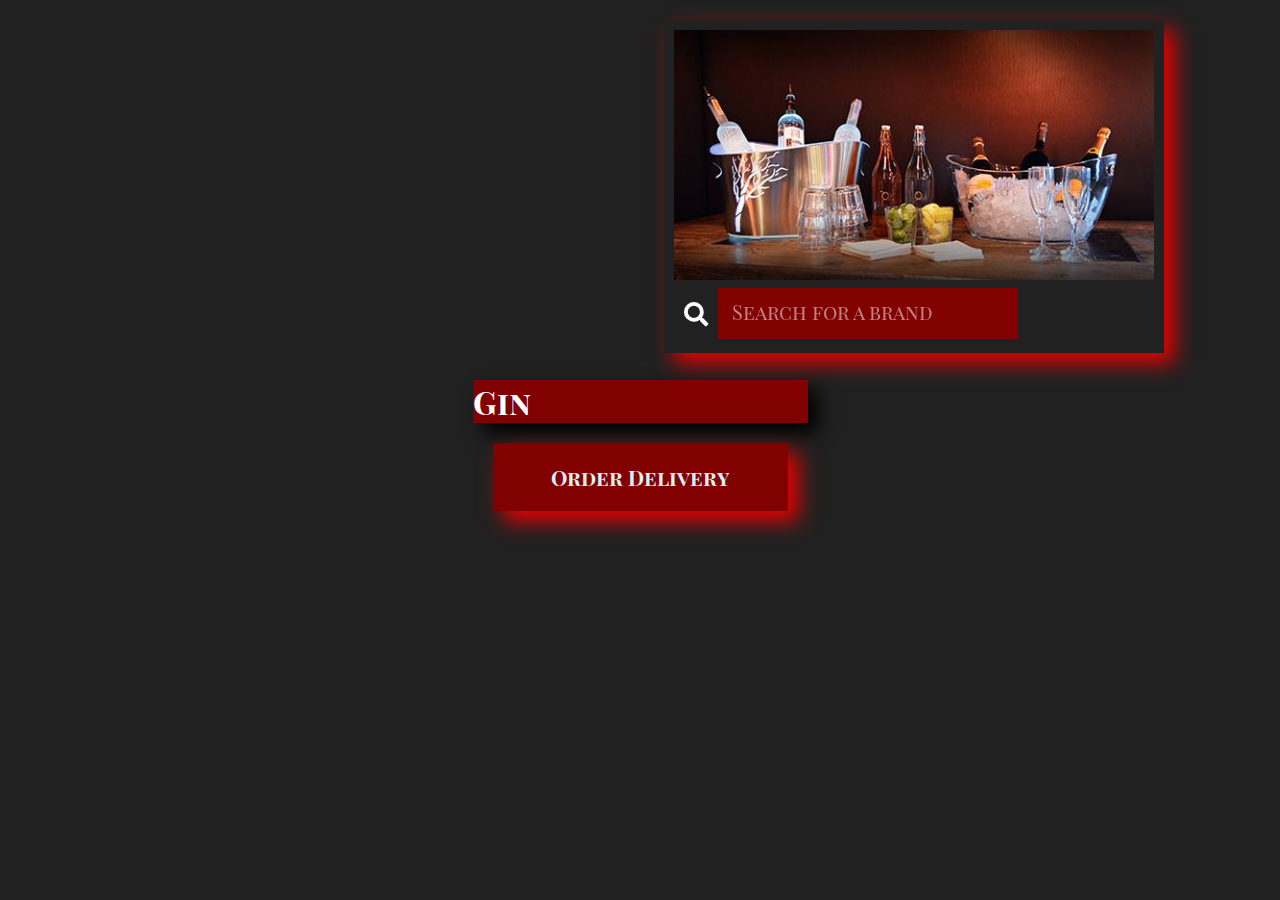
<file: bottle.html>
<!DOCTYPE html>
<html lang="en">
<head>
    <meta charset="UTF-8">
    <meta name="viewport" content="width=device-width, initial-scale=1.0">
    <link rel="stylesheet" href="style.css">
    <link rel="preconnect" href="https://fonts.googleapis.com">
    <link rel="preconnect" href="https://fonts.gstatic.com" crossorigin>
    <link href="https://fonts.googleapis.com/css2?family=Playfair+Display+SC:ital,wght@0,400;0,700;0,900;1,400;1,700;1,900&display=swap" rel="stylesheet">
    <link rel="stylesheet" href="https://use.fontawesome.com/releases/v5.15.4/css/all.css" />
    <title>Bottles</title>
</head>
<body>
    <section class="changing-image">
        <img src="./images/bottle service.jpeg" alt="">
        <form>
        <i class="fas fa-search"></i>
        <input type="search" name="" id="search-bar" placeholder="Search for a brand" onkeyup="search()">
        </form>
    </section>
    
<div class="divider">
        <section class="empty">

        </section>
 
<section class="product-menu drinks">
                            <h1>Gin</h1>
    <!-- product Six -->
       

                

           

          

             



            
        
    
 
     
        
      


  
    

            

             
                
        


        </section>

 <div class="call-area">
            <a href="tel:+254111593229"><h1>Order Delivery</h1></a>
        </div>
</div>
    <script src="script.js" defer></script>

</body>

</html>
</file>
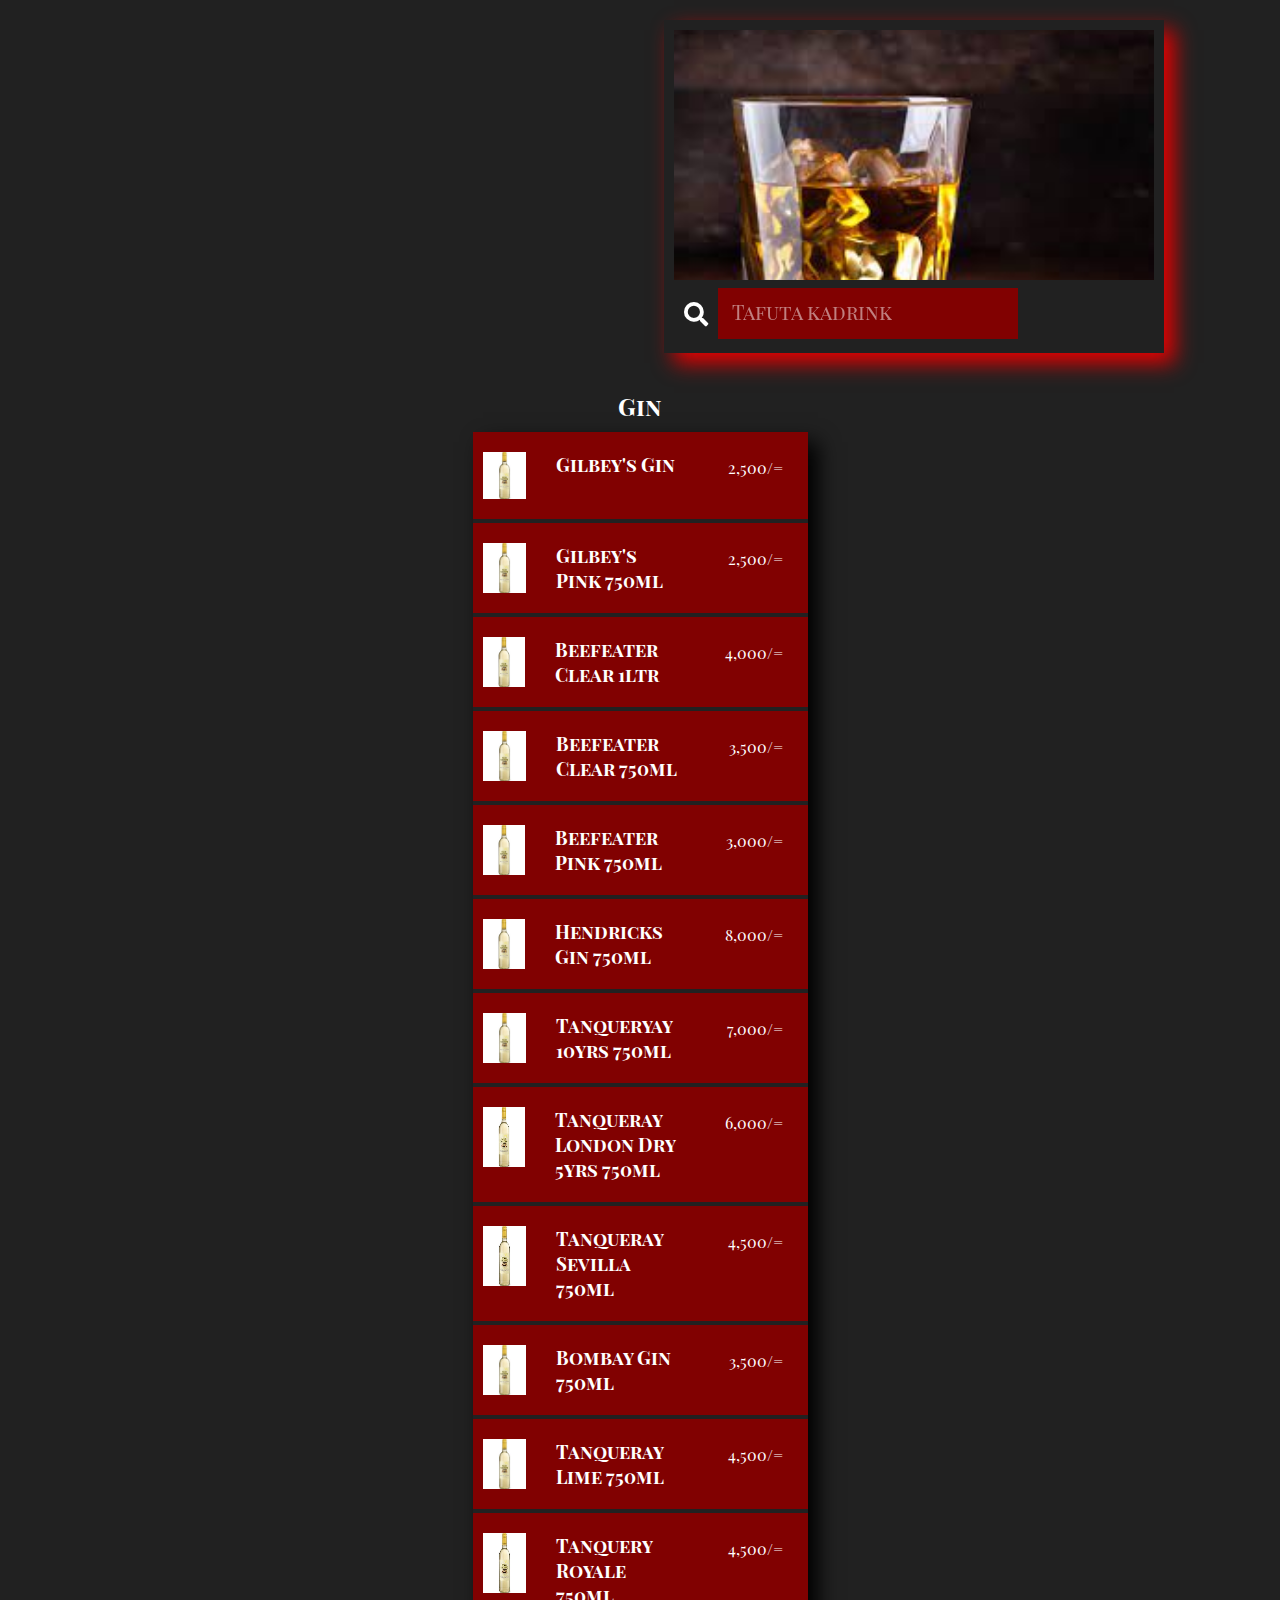
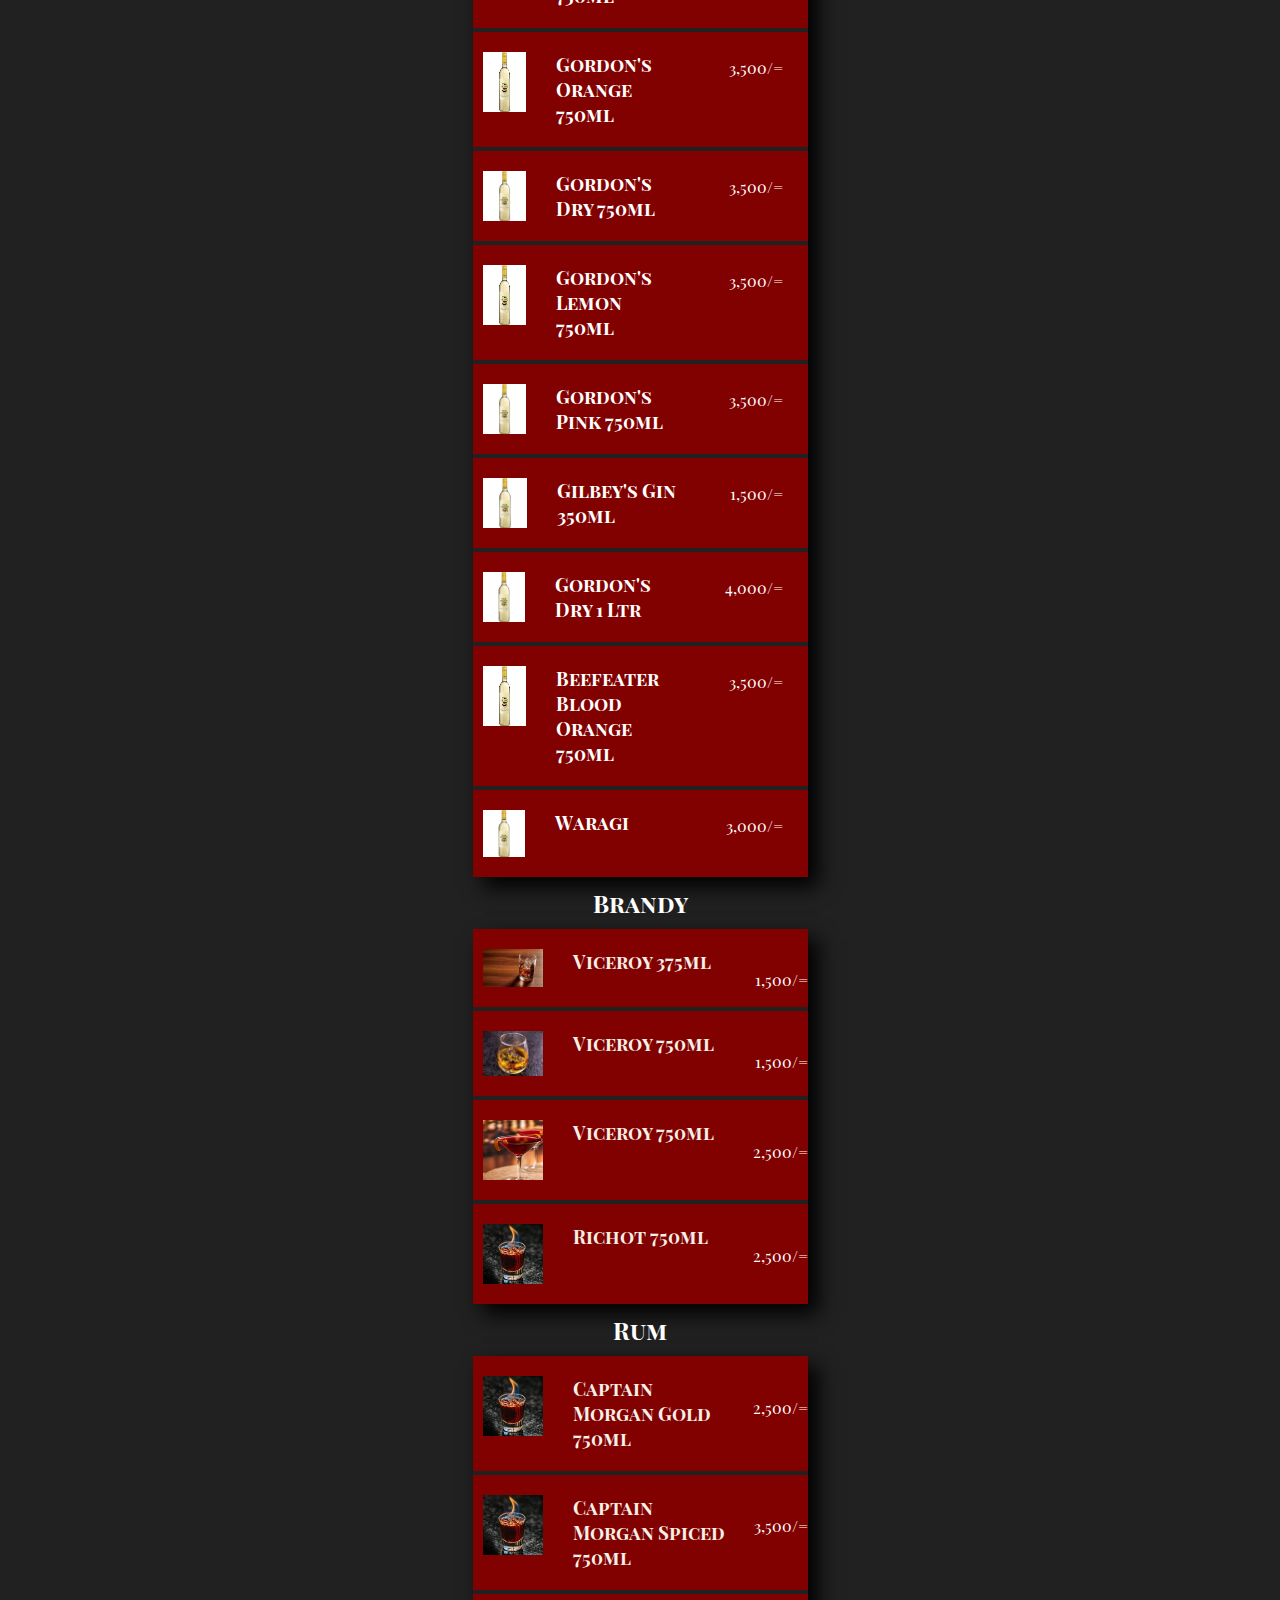
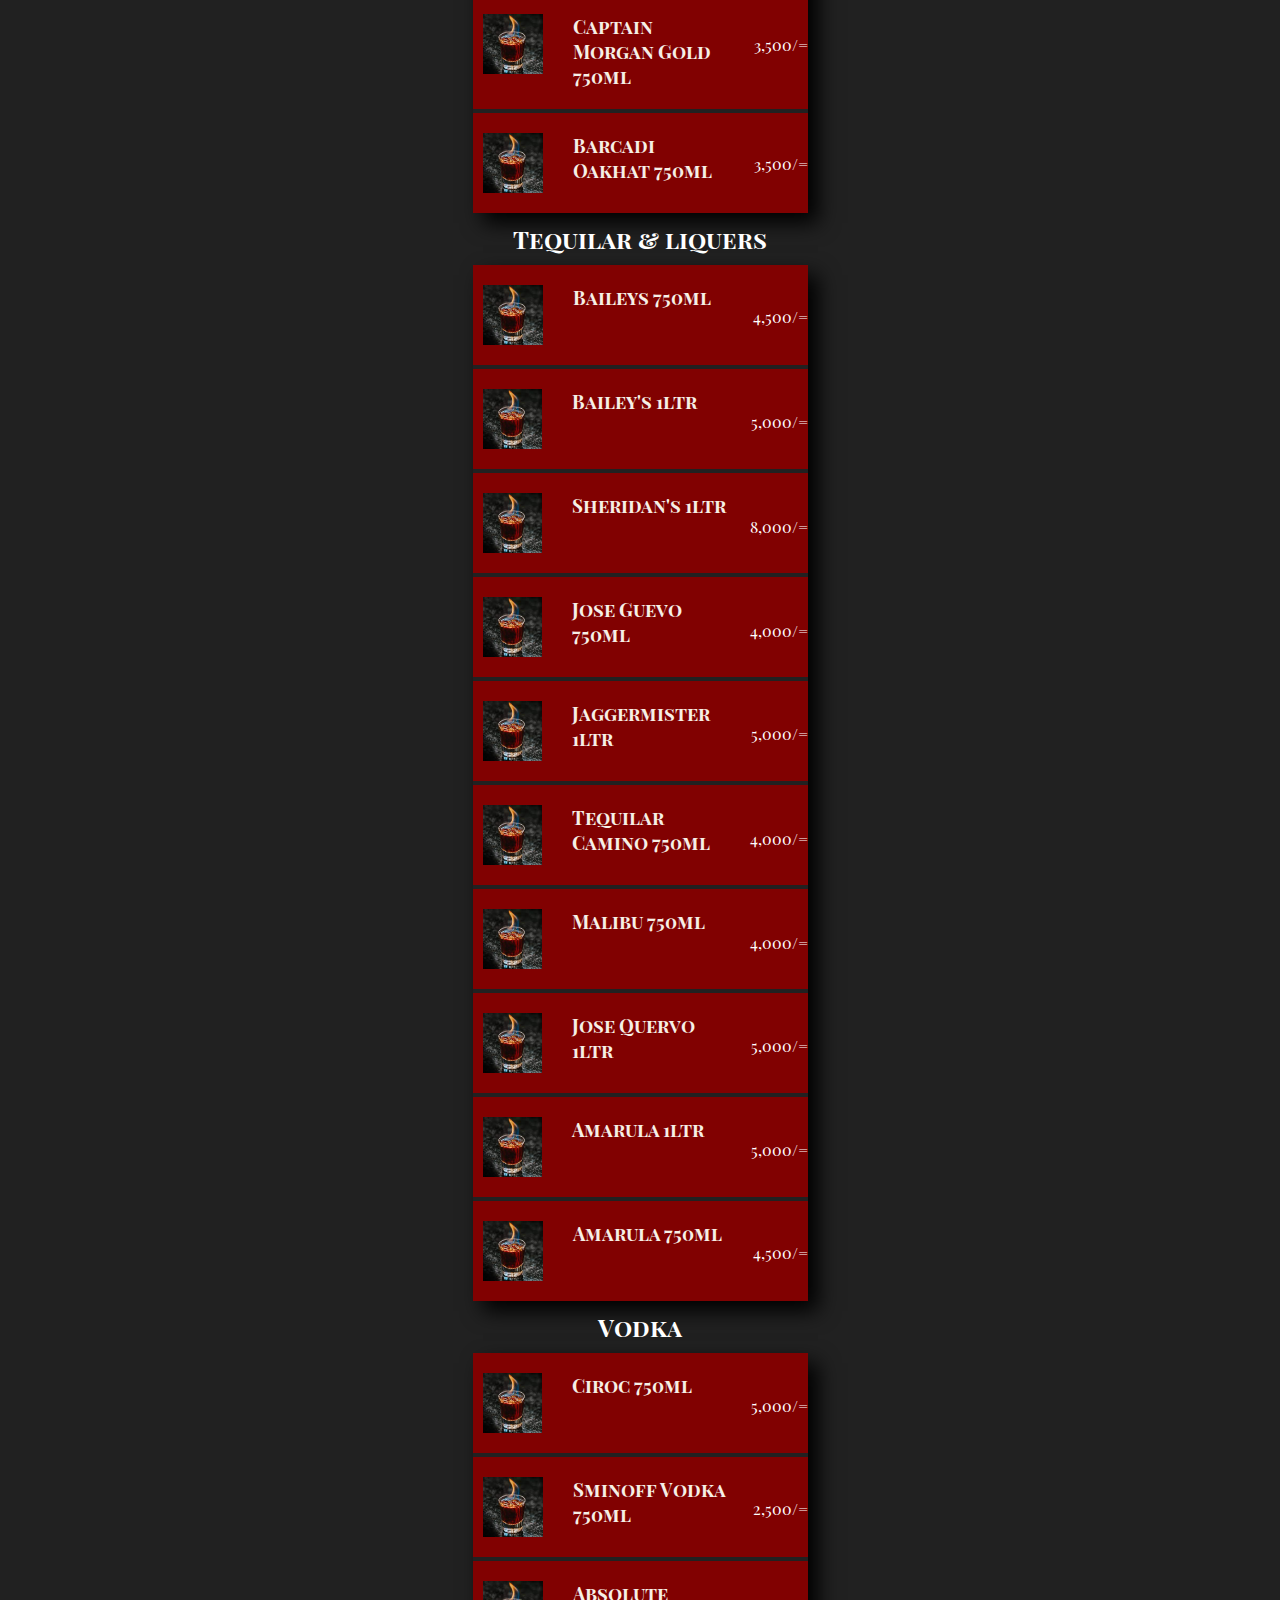
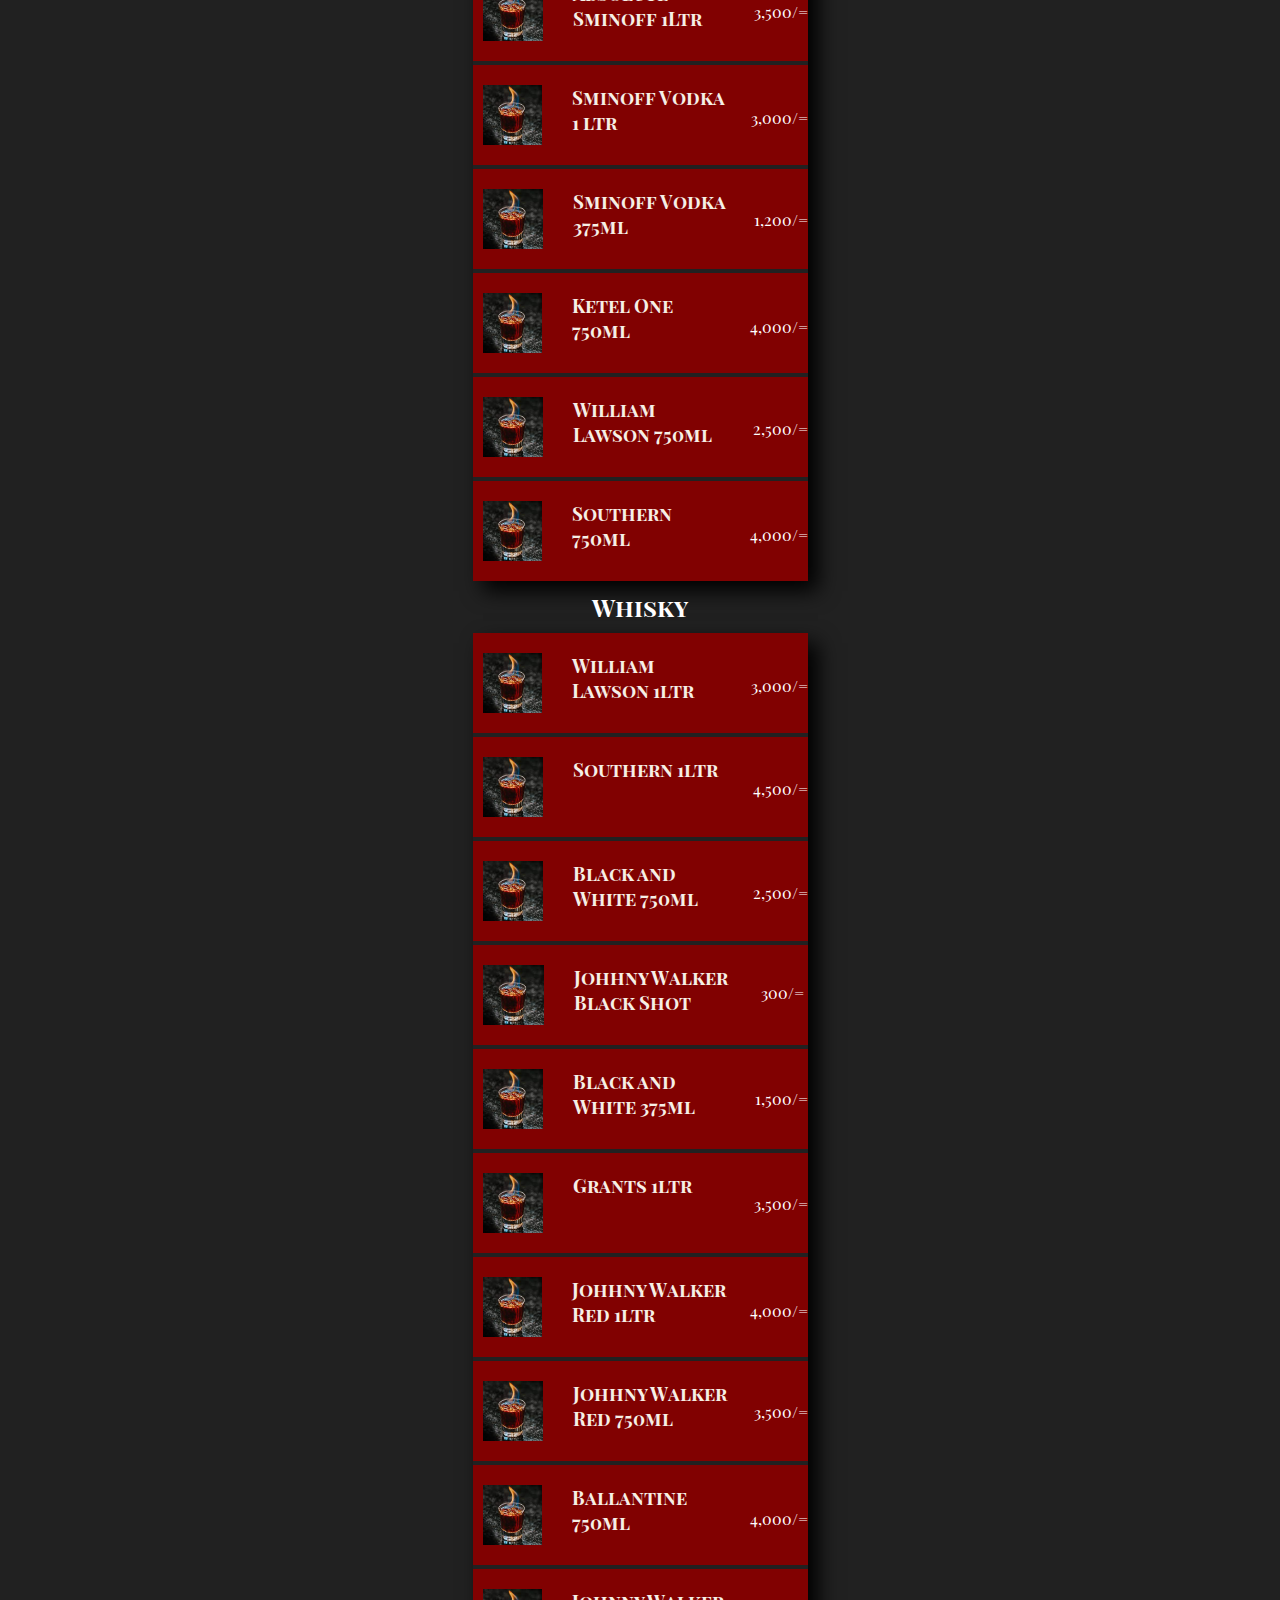
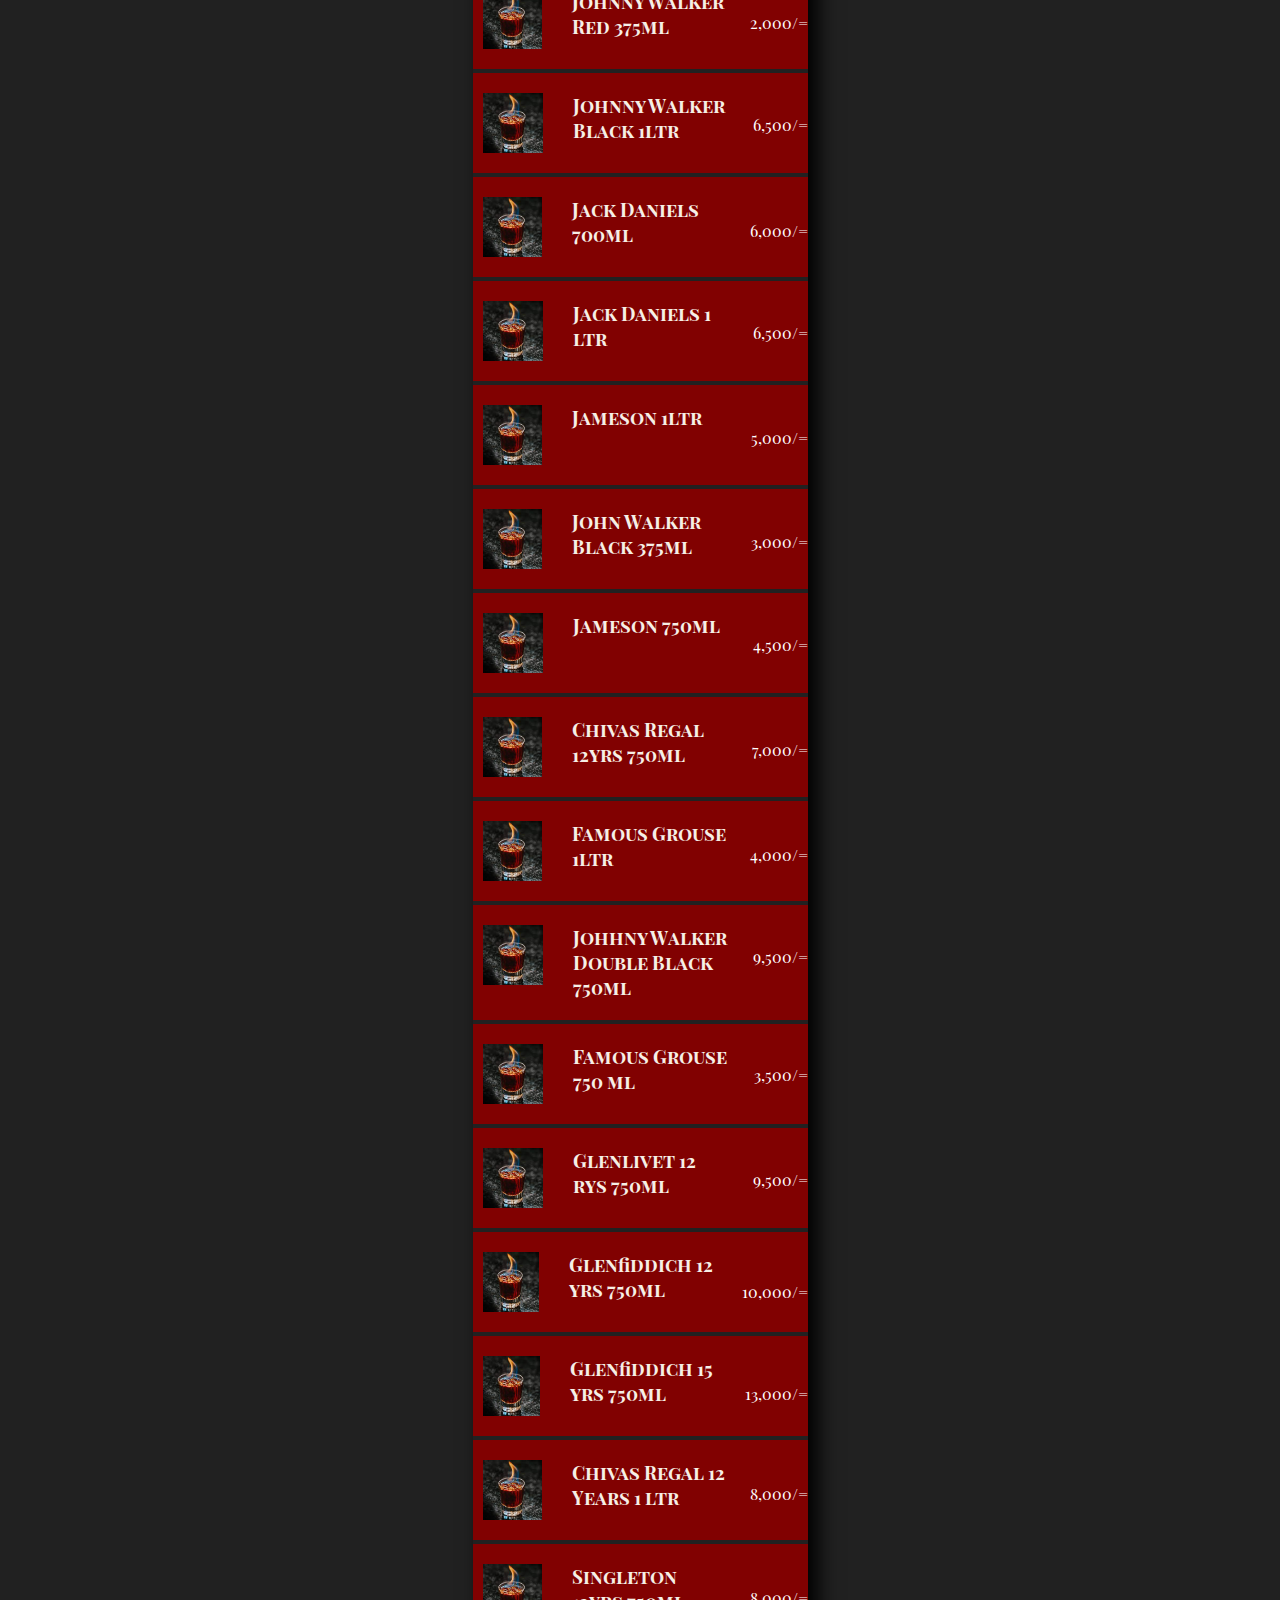
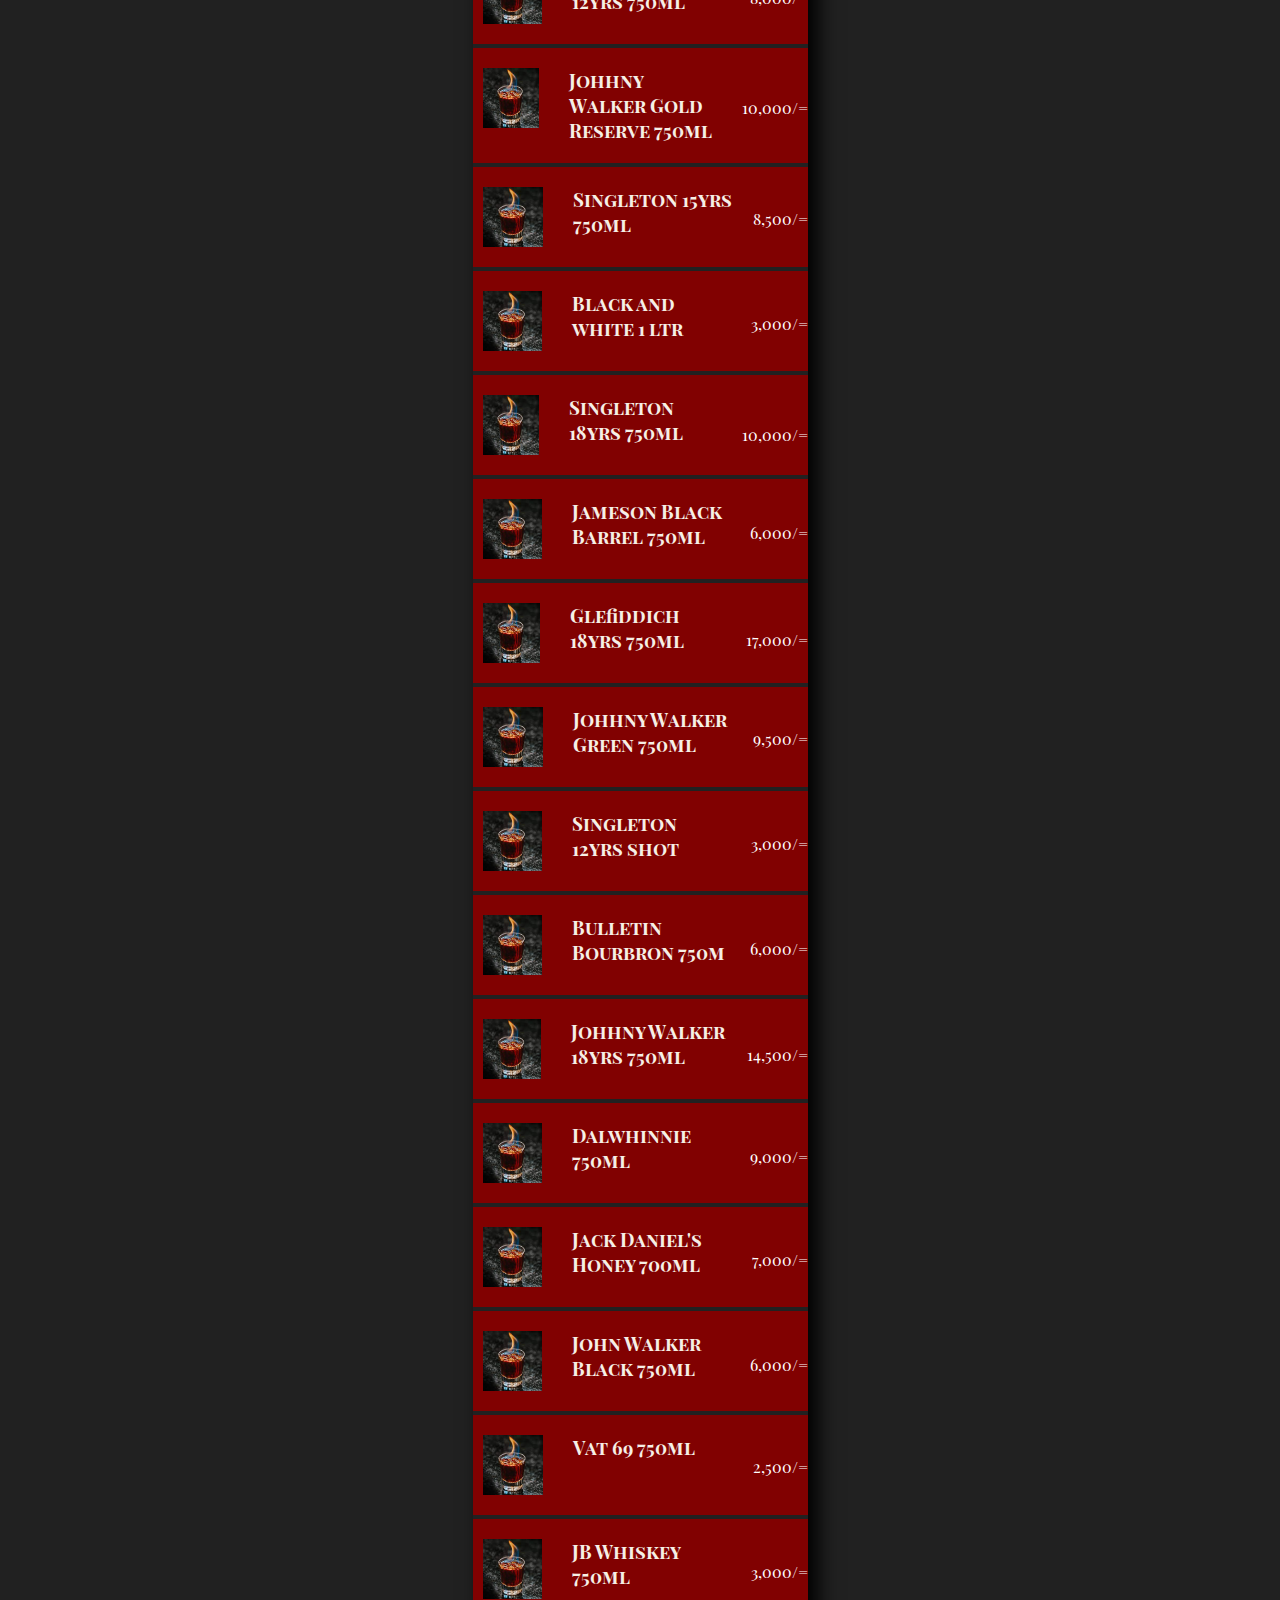
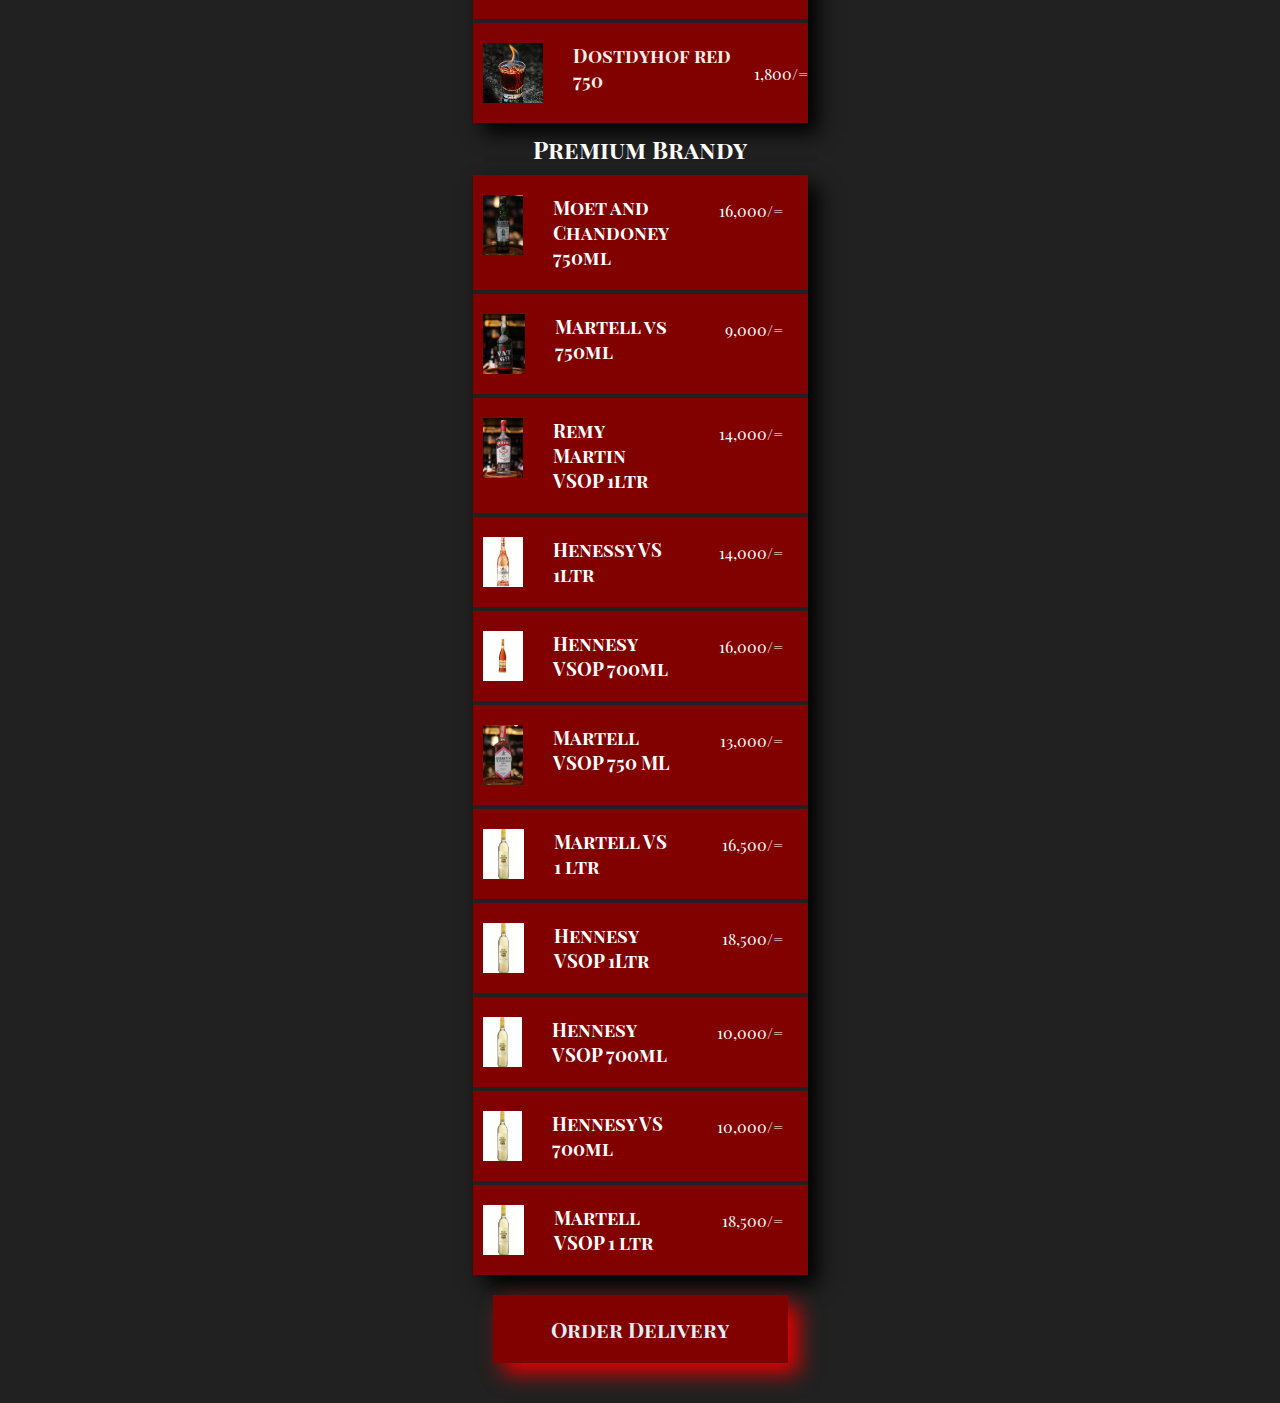
<file: liquour.html>
<!DOCTYPE html>
<html lang="en">
<head>
    <meta charset="UTF-8">
    <meta name="viewport" content="width=device-width, initial-scale=1.0">
    <link rel="stylesheet" href="style.css">
    <link rel="preconnect" href="https://fonts.googleapis.com">
    <link rel="preconnect" href="https://fonts.gstatic.com" crossorigin>
    <link href="https://fonts.googleapis.com/css2?family=Playfair+Display+SC:ital,wght@0,400;0,700;0,900;1,400;1,700;1,900&display=swap" rel="stylesheet">
    <link rel="stylesheet" href="https://use.fontawesome.com/releases/v5.15.4/css/all.css" />
    <title>Whiskey, Gin, Brandy, Vodka & Rum</title>
</head>
<body>

    <section class="changing-image">
        <img src="./images/liqour.jpeg" alt="">
        <form>
        <i class="fas fa-search"></i>
        <input type="search" name="" id="search-bar" placeholder="Tafuta kadrink" onkeyup="searchTwo()">
        </form>
    </section>
    
<div class="divider">
        <section class="empty">

        </section>

        <h1 class="section-end">Gin</h1>

        <section class="product-menu drinks"> 

            <div class="item">
                <div class="item-img">
                    <img src="./images/four cousins .jpeg" alt="">
                </div>
                <div class="description">
                    <h3 class="item-label-food">Gilbey's Gin</h3>
                
                </div>
                <div class="price-food">
                    2,500/=
                </div>
            </div> 
    
            <!-- product Six -->
            <div class="item">
                <div class="item-img">
                    <img src="./images/four cousins .jpeg" alt="">
                </div>
                <div class="description">
                    <h3 class="item-label-food">Gilbey's Pink 750ml</h3>
                
                </div>
                <div class="price-food">
                    2,500/=
                </div>
            </div>
    
                 <!-- product Six -->
                 <div class="item">
                    <div class="item-img">
                        <img src="./images/four cousins .jpeg" alt="">
                    </div>
                    <div class="description">
                        <h3 class="item-label-food">Beefeater Clear 1ltr</h3>
                    
                    </div>
                    <div class="price-food">
                        4,000/=
                    </div>
                </div>  
    
                    
    
                    <!-- product Six -->
                    <div class="item">
                        <div class="item-img">
                            <img src="./images/four cousins .jpeg" alt="">
                        </div>
                        <div class="description">
                            <h3 class="item-label-food">Beefeater Clear 750ml</h3>
                        
                        </div>
                        <div class="price-food">
                            3,500/=
                        </div>
                    </div>  
    
                          <!-- product Six -->
                          <div class="item">
                            <div class="item-img">
                                <img src="./images/four cousins .jpeg" alt="">
                            </div>
                            <div class="description">
                                <h3 class="item-label-food">Beefeater Pink 750ml</h3>
                            
                            </div>
                            <div class="price-food">
                                3,000/=
                            </div>
                        </div>  

                           <!-- product Six -->
                <div class="item">
                    <div class="item-img">
                        <img src="./images/four cousins .jpeg" alt="">
                    </div>
                    <div class="description">
                        <h3 class="item-label-food">Hendricks Gin 750ml</h3>
                    
                    </div>
                    <div class="price-food">
                        8,000/=
                    </div>
                </div>  

                    <!-- product Six -->
                    <div class="item">
                        <div class="item-img">
                            <img src="./images/four cousins .jpeg" alt="">
                        </div>
                        <div class="description">
                            <h3 class="item-label-food">Tanqueryay 10yrs 750ml</h3>
                        
                        </div>
                        <div class="price-food">
                            7,000/=
                        </div>
                    </div>  

                            <!-- product Six -->
                <div class="item">
                    <div class="item-img">
                        <img src="./images/four cousins .jpeg" alt="">
                    </div>
                    <div class="description">
                        <h3 class="item-label-food">Tanqueray London Dry 5yrs 750ml</h3>
                    
                    </div>
                    <div class="price-food">
                        6,000/=
                    </div>
                </div>  

                       <!-- product Six -->
                       <div class="item">
                        <div class="item-img">
                            <img src="./images/four cousins .jpeg" alt="">
                        </div>
                        <div class="description">
                            <h3 class="item-label-food">Tanqueray Sevilla 750ml</h3>
                        
                        </div>
                        <div class="price-food">
                            4,500/=
                        </div>
                    </div>  


                             <!-- product Six -->
                <div class="item">
                    <div class="item-img">
                        <img src="./images/four cousins .jpeg" alt="">
                    </div>
                    <div class="description">
                        <h3 class="item-label-food">Bombay Gin 750ml</h3>
                    
                    </div>
                    <div class="price-food">
                        3,500/=
                    </div>
                </div>  

                     
       
                <!-- product Six -->
                <div class="item">
                    <div class="item-img">
                        <img src="./images/four cousins .jpeg" alt="">
                    </div>
                    <div class="description">
                        <h3 class="item-label-food">Tanqueray Lime 750ml</h3>
                    
                    </div>
                    <div class="price-food">
                        4,500/=
                    </div>
                </div>  

                            <!-- product Six -->
                            <div class="item">
                                <div class="item-img">
                                    <img src="./images/four cousins .jpeg" alt="">
                                </div>
                                <div class="description">
                                    <h3 class="item-label-food">Tanquery Royale 750ml</h3>
                                
                                </div>
                                <div class="price-food">
                                    4,500/=
                                </div>
                            </div> 

                          <!-- product Six -->
                          <div class="item">
                            <div class="item-img">
                                <img src="./images/four cousins .jpeg" alt="">
                            </div>
                            <div class="description">
                                <h3 class="item-label-food">Gordon's Orange 750ml</h3>
                            
                            </div>
                            <div class="price-food">
                                3,500/=
                            </div>
                        </div>


                                  <!-- product Six -->
                <div class="item">
                    <div class="item-img">
                        <img src="./images/four cousins .jpeg" alt="">
                    </div>
                    <div class="description">
                        <h3 class="item-label-food">Gordon's Dry 750ml</h3>
                    
                    </div>
                    <div class="price-food">
                        3,500/=
                    </div>
                </div>  


                <!-- product Six -->
                <div class="item">
                    <div class="item-img">
                        <img src="./images/four cousins .jpeg" alt="">
                    </div>
                    <div class="description">
                        <h3 class="item-label-food">Gordon's Lemon 750ml</h3>
                    
                    </div>
                    <div class="price-food">
                        3,500/=
                    </div>
                </div>  

                <!-- product Six -->
                <div class="item">
                    <div class="item-img">
                        <img src="./images/four cousins .jpeg" alt="">
                    </div>
                    <div class="description">
                        <h3 class="item-label-food">Gordon's Pink 750ml</h3>
                    
                    </div>
                    <div class="price-food">
                        3,500/=
                    </div>
                </div>  

                <!-- product Six -->
                <div class="item">
                    <div class="item-img">
                        <img src="./images/four cousins .jpeg" alt="">
                    </div>
                    <div class="description">
                        <h3 class="item-label-food">Gilbey's Gin 350ml</h3>
                    
                    </div>
                    <div class="price-food">
                        1,500/=
                    </div>
                </div>  


                <!-- product Six -->
                <div class="item">
                <div class="item-img">
                    <img src="./images/four cousins .jpeg" alt="">
                </div>
                <div class="description">
                    <h3 class="item-label-food">Gordon's Dry 1 Ltr</h3>
                
                </div>
                <div class="price-food">
                    4,000/=
                </div>
            </div> 

               <!-- product Six -->
               <div class="item">
                <div class="item-img">
                    <img src="./images/four cousins .jpeg" alt="">
                </div>
                <div class="description">
                    <h3 class="item-label-food">Beefeater Blood Orange 750ml</h3>
                
                </div>
                <div class="price-food">
                    3,500/=
                </div>
            </div>  

                    <!-- product Six -->
                    <div class="item">
                        <div class="item-img">
                            <img src="./images/four cousins .jpeg" alt="">
                        </div>
                        <div class="description">
                            <h3 class="item-label-food">Waragi</h3>
                        
                        </div>
                        <div class="price-food">
                            3,000/=
                        </div>
                    </div>  


        </section>


            <h1 class="section-end">Brandy</h1>

        

        <section class="product-menu drinks"> 
            
            <!-- product two -->
            <div class="item">
                <div class="item-img">
                    <img src="./images/whiskey.jpeg" alt="">
                </div>
                <div class="description">
                    <h3 class="item-label">Viceroy 375ml</h3>
                </div>
                <div class="price">
                    1,500/=
                </div>
            </div> 

            <!-- product three -->
            <div class="item">
                <div class="item-img">
                    <img src="./images/brandy.jpeg" alt="">
                </div>
                <div class="description">
                    <h3 class="item-label">Viceroy 750ml</h3>
                </div>
                <div class="price">
                    1,500/=
                </div>
            </div>

              <!-- product three -->
              <div class="item">
                <div class="item-img">
                    <img src="./images/cosmopolitan.jpeg" alt="">
                </div>
                <div class="description">
                    <h3 class="item-label">Viceroy 750ml</h3>
                </div>
                <div class="price">
                    2,500/=
                </div>
            </div>
            
             <!-- product three -->
             <div class="item">
                <div class="item-img">
                    <img src="./images/flaming .jpeg" alt="">
                </div>
                <div class="description">
                    <h3 class="item-label">Richot 750ml</h3>
                </div>
                <div class="price">
                    2,500/=
                </div>
            </div>

          

     


        
            </section>


            <h1 class="section-end">Rum</h1>

            <section class="product-menu drinks">
                 <!-- product three -->
             <div class="item">
                <div class="item-img">
                    <img src="./images/flaming .jpeg" alt="">
                </div>
                <div class="description">
                    <h3 class="item-label">Captain Morgan Gold 750ml</h3>
                </div>
                <div class="price">
                    2,500/=
                </div>
            </div>
            

             <!-- product three -->
             <div class="item">
                <div class="item-img">
                    <img src="./images/flaming .jpeg" alt="">
                </div>
                <div class="description">
                    <h3 class="item-label">Captain Morgan Spiced 750ml</h3>
                </div>
                <div class="price">
                    3,500/=
                </div>
            </div>

             <!-- product three -->
             <div class="item">
                <div class="item-img">
                    <img src="./images/flaming .jpeg" alt="">
                </div>
                <div class="description">
                    <h3 class="item-label">Captain Morgan Gold 750ml</h3>
                </div>
                <div class="price">
                    3,500/=
                </div>
            </div>
            
             <!-- product three -->
             <div class="item">
                <div class="item-img">
                    <img src="./images/flaming .jpeg" alt="">
                </div>
                <div class="description">
                    <h3 class="item-label">Barcadi Oakhat 750ml</h3>
                </div>
                <div class="price">
                    3,500/=
                </div>
            </div>
                
            </section>


            <h1 class="section-end">Tequilar & liquers</h1>

            <section class="product-menu drinks">
                <!-- product three -->
               <div class="item">
                <div class="item-img">
                    <img src="./images/flaming .jpeg" alt="">
                </div>
                <div class="description">
                    <h3 class="item-label">Baileys 750ml</h3>
                </div>
                <div class="price">
                    4,500/=
                </div>
                </div>

                 <!-- product three -->
               <div class="item">
                <div class="item-img">
                    <img src="./images/flaming .jpeg" alt="">
                </div>
                <div class="description">
                    <h3 class="item-label">Bailey's 1ltr</h3>
                </div>
                <div class="price">
                    5,000/=
                </div>
                </div>

              

                 <!-- product three -->
               <div class="item">
                <div class="item-img">
                    <img src="./images/flaming .jpeg" alt="">
                </div>
                <div class="description">
                    <h3 class="item-label">Sheridan's 1ltr</h3>
                </div>
                <div class="price">
                    8,000/=
                </div>
                </div>

                 <!-- product three -->
               <div class="item">
                <div class="item-img">
                    <img src="./images/flaming .jpeg" alt="">
                </div>
                <div class="description">
                    <h3 class="item-label">Jose Guevo 750ml</h3>
                </div>
                <div class="price">
                    4,000/=
                </div>
                </div>

          

                 <!-- product three -->
               <div class="item">
                <div class="item-img">
                    <img src="./images/flaming .jpeg" alt="">
                </div>
                <div class="description">
                    <h3 class="item-label">Jaggermister 1ltr</h3>
                </div>
                <div class="price">
                    5,000/=
                </div>
            </div>

            <!-- product three -->
            <div class="item">
                <div class="item-img">
                    <img src="./images/flaming .jpeg" alt="">
                </div>
                <div class="description">
                    <h3 class="item-label">Tequilar Camino 750ml</h3>
                </div>
                <div class="price">
                    4,000/=
                </div>
            </div>


            <!-- product three -->
            <div class="item">
                <div class="item-img">
                    <img src="./images/flaming .jpeg" alt="">
                </div>
                <div class="description">
                    <h3 class="item-label">Malibu 750ml</h3>
                </div>
                <div class="price">
                    4,000/=
                </div>
            </div>


            <!-- product three -->
            <div class="item">
                <div class="item-img">
                    <img src="./images/flaming .jpeg" alt="">
                </div>
                <div class="description">
                    <h3 class="item-label">Jose Quervo 1ltr</h3>
                </div>
                <div class="price">
                    5,000/=
                </div>
            </div>


             <!-- product three -->
             <div class="item">
                <div class="item-img">
                    <img src="./images/flaming .jpeg" alt="">
                </div>
                <div class="description">
                    <h3 class="item-label">Amarula 1ltr</h3>
                </div>
                <div class="price">
                    5,000/=
                </div>
            </div>

       

             <!-- product three -->
             <div class="item">
                <div class="item-img">
                    <img src="./images/flaming .jpeg" alt="">
                </div>
                <div class="description">
                    <h3 class="item-label">Amarula 750ml</h3>
                </div>
                <div class="price">
                    4,500/=
                </div>
            </div>

            </section>

            <h1 class="section-end">Vodka</h1>

        <section class="product-menu drinks">
             <!-- product three -->
             <div class="item">
                <div class="item-img">
                    <img src="./images/flaming .jpeg" alt="">
                </div>
                <div class="description">
                    <h3 class="item-label">Ciroc 750ml</h3>
                </div>
                <div class="price">
                    5,000/=
                </div>
            </div>

       

             <!-- product three -->
             <div class="item">
                <div class="item-img">
                    <img src="./images/flaming .jpeg" alt="">
                </div>
                <div class="description">
                    <h3 class="item-label">Sminoff Vodka 750ml</h3>
                </div>
                <div class="price">
                    2,500/=
                </div>
            </div>

            
             <!-- product three -->
             <div class="item">
                <div class="item-img">
                    <img src="./images/flaming .jpeg" alt="">
                </div>
                <div class="description">
                    <h3 class="item-label">Absolute Sminoff 1Ltr</h3>
                </div>
                <div class="price">
                    3,500/=
                </div>
            </div>

            
             <!-- product three -->
             <div class="item">
                <div class="item-img">
                    <img src="./images/flaming .jpeg" alt="">
                </div>
                <div class="description">
                    <h3 class="item-label">Sminoff Vodka 1 ltr</h3>
                </div>
                <div class="price">
                    3,000/=
                </div>
            </div>

            
             <!-- product three -->
             <div class="item">
                <div class="item-img">
                    <img src="./images/flaming .jpeg" alt="">
                </div>
                <div class="description">
                    <h3 class="item-label">Sminoff Vodka 375ml</h3>
                </div>
                <div class="price">
                    1,200/=
                </div>
            </div>

            
             <!-- product three -->
             <div class="item">
                <div class="item-img">
                    <img src="./images/flaming .jpeg" alt="">
                </div>
                <div class="description">
                    <h3 class="item-label">Ketel One 750ml</h3>
                </div>
                <div class="price">
                    4,000/=
                </div>
            </div>

            
         

            
             <!-- product three -->
             <div class="item">
                <div class="item-img">
                    <img src="./images/flaming .jpeg" alt="">
                </div>
                <div class="description">
                    <h3 class="item-label">William Lawson 750ml</h3>
                </div>
                <div class="price">
                    2,500/=
                </div>
            </div>

            
             <!-- product three -->
             <div class="item">
                <div class="item-img">
                    <img src="./images/flaming .jpeg" alt="">
                </div>
                <div class="description">
                    <h3 class="item-label">Southern 750ml</h3>
                </div>
                <div class="price">
                    4,000/=
                </div>
            </div>

        </section>

        <h1 class="section-end">Whisky</h1>

        <section class="product-menu drinks">
            
             <!-- product three -->
             <div class="item">
                <div class="item-img">
                    <img src="./images/flaming .jpeg" alt="">
                </div>
                <div class="description">
                    <h3 class="item-label">William Lawson 1ltr</h3>
                </div>
                <div class="price">
                    3,000/=
                </div>
            </div>

            
             <!-- product three -->
             <div class="item">
                <div class="item-img">
                    <img src="./images/flaming .jpeg" alt="">
                </div>
                <div class="description">
                    <h3 class="item-label">Southern 1ltr</h3>
                </div>
                <div class="price">
                    4,500/=
                </div>
            </div>

          

             <!-- product three -->
             <div class="item">
                <div class="item-img">
                    <img src="./images/flaming .jpeg" alt="">
                </div>
                <div class="description">
                    <h3 class="item-label">Black and White 750ml</h3>
                </div>
                <div class="price">
                    2,500/=
                </div>
            </div>


             <!-- product three -->
             <div class="item">
                <div class="item-img">
                    <img src="./images/flaming .jpeg" alt="">
                </div>
                <div class="description">
                    <h3 class="item-label">Johhny Walker Black Shot</h3>
                </div>
                <div class="price">
                    300/=
                </div>
            </div>

             <!-- product three -->
             <div class="item">
                <div class="item-img">
                    <img src="./images/flaming .jpeg" alt="">
                </div>
                <div class="description">
                    <h3 class="item-label">Black and White 375ml</h3>
                </div>
                <div class="price">
                    1,500/=
                </div>
            </div>

             <!-- product three -->
             <div class="item">
                <div class="item-img">
                    <img src="./images/flaming .jpeg" alt="">
                </div>
                <div class="description">
                    <h3 class="item-label">Grants 1ltr</h3>
                </div>
                <div class="price">
                    3,500/=
                </div>
            </div>

             <!-- product three -->
             <div class="item">
                <div class="item-img">
                    <img src="./images/flaming .jpeg" alt="">
                </div>
                <div class="description">
                    <h3 class="item-label">Johhny Walker Red 1ltr</h3>
                </div>
                <div class="price">
                    4,000/=
                </div>
            </div>

             <!-- product three -->
             <div class="item">
                <div class="item-img">
                    <img src="./images/flaming .jpeg" alt="">
                </div>
                <div class="description">
                    <h3 class="item-label">Johhny Walker Red 750ml</h3>
                </div>
                <div class="price">
                    3,500/=
                </div>
            </div>

             <!-- product three -->
             <div class="item">
                <div class="item-img">
                    <img src="./images/flaming .jpeg" alt="">
                </div>
                <div class="description">
                    <h3 class="item-label">Ballantine 750ml</h3>
                </div>
                <div class="price">
                    4,000/=
                </div>
            </div>

             <!-- product three -->
             <div class="item">
                <div class="item-img">
                    <img src="./images/flaming .jpeg" alt="">
                </div>
                <div class="description">
                    <h3 class="item-label">Johnny Walker Red 375ml</h3>
                </div>
                <div class="price">
                    2,000/=
                </div>
            </div>

            <!-- product three -->
            <div class="item">
                <div class="item-img">
                    <img src="./images/flaming .jpeg" alt="">
                </div>
                <div class="description">
                    <h3 class="item-label">Johnny Walker Black 1ltr</h3>
                </div>
                <div class="price">
                    6,500/=
                </div>
            </div>

            <!-- product three -->
            <div class="item">
                <div class="item-img">
                    <img src="./images/flaming .jpeg" alt="">
                </div>
                <div class="description">
                    <h3 class="item-label">Jack Daniels 700ml</h3>
                </div>
                <div class="price">
                    6,000/=
                </div>
            </div>

            <!-- product three -->
            <div class="item">
                <div class="item-img">
                    <img src="./images/flaming .jpeg" alt="">
                </div>
                <div class="description">
                    <h3 class="item-label">Jack Daniels 1 ltr</h3>
                </div>
                <div class="price">
                    6,500/=
                </div>
            </div>

          

            <!-- product three -->
            <div class="item">
                <div class="item-img">
                    <img src="./images/flaming .jpeg" alt="">
                </div>
                <div class="description">
                    <h3 class="item-label">Jameson 1ltr</h3>
                </div>
                <div class="price">
                    5,000/=
                </div>
            </div>

            <!-- product three -->
            <div class="item">
                <div class="item-img">
                    <img src="./images/flaming .jpeg" alt="">
                </div>
                <div class="description">
                    <h3 class="item-label">John Walker Black 375ml</h3>
                </div>
                <div class="price">
                    3,000/=
                </div>
            </div>

            <!-- product three -->
            <div class="item">
                <div class="item-img">
                    <img src="./images/flaming .jpeg" alt="">
                </div>
                <div class="description">
                    <h3 class="item-label">Jameson 750ml</h3>
                </div>
                <div class="price">
                    4,500/=
                </div>
            </div>

            <!-- product three -->
            <div class="item">
                <div class="item-img">
                    <img src="./images/flaming .jpeg" alt="">
                </div>
                <div class="description">
                    <h3 class="item-label">Chivas Regal 12yrs 750ml</h3>
                </div>
                <div class="price">
                    7,000/=
                </div>
            </div>

            <!-- product three -->
            <div class="item">
                <div class="item-img">
                    <img src="./images/flaming .jpeg" alt="">
                </div>
                <div class="description">
                    <h3 class="item-label">Famous Grouse 1ltr</h3>
                </div>
                <div class="price">
                    4,000/=
                </div>
            </div>


            <!-- product three -->
            <div class="item">
                <div class="item-img">
                    <img src="./images/flaming .jpeg" alt="">
                </div>
                <div class="description">
                    <h3 class="item-label">Johhny Walker Double Black 750ml</h3>
                </div>
                <div class="price">
                    9,500/=
                </div>
            </div>

            <!-- product three -->
            <div class="item">
                <div class="item-img">
                    <img src="./images/flaming .jpeg" alt="">
                </div>
                <div class="description">
                    <h3 class="item-label">Famous Grouse 750 ml</h3>
                </div>
                <div class="price">
                    3,500/=
                </div>
            </div>

            <!-- product three -->
            <div class="item">
                <div class="item-img">
                    <img src="./images/flaming .jpeg" alt="">
                </div>
                <div class="description">
                    <h3 class="item-label">Glenlivet 12 rys 750ml</h3>
                </div>
                <div class="price">
                    9,500/=
                </div>
            </div>


            <!-- product three -->
            <div class="item">
                <div class="item-img">
                    <img src="./images/flaming .jpeg" alt="">
                </div>
                <div class="description">
                    <h3 class="item-label">Glenfiddich 12 yrs 750ml</h3>
                </div>
                <div class="price">
                    10,000/=
                </div>
            </div>

            <!-- product three -->
            <div class="item">
                <div class="item-img">
                    <img src="./images/flaming .jpeg" alt="">
                </div>
                <div class="description">
                    <h3 class="item-label">Glenfiddich 15 yrs 750ml</h3>
                </div>
                <div class="price">
                    13,000/=
                </div>
            </div>

            <!-- product three -->
            <div class="item">
                <div class="item-img">
                    <img src="./images/flaming .jpeg" alt="">
                </div>
                <div class="description">
                    <h3 class="item-label">Chivas Regal 12 Years 1 ltr</h3>
                </div>
                <div class="price">
                    8,000/=
                </div>
            </div>

            <!-- product three -->
            <div class="item">
                <div class="item-img">
                    <img src="./images/flaming .jpeg" alt="">
                </div>
                <div class="description">
                    <h3 class="item-label">Singleton 12yrs 750ml</h3>
                </div>
                <div class="price">
                    8,000/=
                </div>
            </div>

            <!-- product three -->
            <div class="item">
                <div class="item-img">
                    <img src="./images/flaming .jpeg" alt="">
                </div>
                <div class="description">
                    <h3 class="item-label">Johhny Walker Gold Reserve 750ml</h3>
                </div>
                <div class="price">
                    10,000/=
                </div>
            </div>


            <!-- product three -->
            <div class="item">
                <div class="item-img">
                    <img src="./images/flaming .jpeg" alt="">
                </div>
                <div class="description">
                    <h3 class="item-label">Singleton 15yrs 750ml</h3>
                </div>
                <div class="price">
                    8,500/=
                </div>
            </div>
            
            <!-- product three -->
            <div class="item">
                <div class="item-img">
                    <img src="./images/flaming .jpeg" alt="">
                </div>
                <div class="description">
                    <h3 class="item-label">Black and white 1 ltr</h3>
                </div>
                <div class="price">
                3,000/=
                </div>
            </div>

            <!-- product three -->
            <div class="item">
                <div class="item-img">
                    <img src="./images/flaming .jpeg" alt="">
                </div>
                <div class="description">
                    <h3 class="item-label">Singleton 18yrs 750ml</h3>
                </div>
                <div class="price">
                    10,000/=
                </div>
            </div>

            <!-- product three -->
            <div class="item">
                <div class="item-img">
                    <img src="./images/flaming .jpeg" alt="">
                </div>
                <div class="description">
                    <h3 class="item-label">Jameson Black Barrel 750ml</h3>
                </div>
                <div class="price">
                    6,000/=
                </div>
            </div>

            <!-- product three -->
            <div class="item">
                <div class="item-img">
                    <img src="./images/flaming .jpeg" alt="">
                </div>
                <div class="description">
                    <h3 class="item-label">Glefiddich 18yrs 750ml</h3>
                </div>
                <div class="price">
                    17,000/=
                </div>
            </div>

        

            <!-- product three -->
            <div class="item">
                <div class="item-img">
                    <img src="./images/flaming .jpeg" alt="">
                </div>
                <div class="description">
                    <h3 class="item-label">Johhny Walker Green 750ml</h3>
                </div>
                <div class="price">
                    9,500/=
                </div>
            </div>

      

            <!-- product three -->
            <div class="item">
                <div class="item-img">
                    <img src="./images/flaming .jpeg" alt="">
                </div>
                <div class="description">
                    <h3 class="item-label">Singleton 12yrs shot</h3>
                </div>
                <div class="price">
                    3,000/=
                </div>
            </div>

              <!-- product three -->
              <div class="item">
                <div class="item-img">
                    <img src="./images/flaming .jpeg" alt="">
                </div>
                <div class="description">
                    <h3 class="item-label">Bulletin Bourbron 750m</h3>
                </div>
                <div class="price">
                    6,000/=
                </div>
            </div>

              <!-- product three -->
              <div class="item">
                <div class="item-img">
                    <img src="./images/flaming .jpeg" alt="">
                </div>
                <div class="description">
                    <h3 class="item-label">Johhny Walker 18yrs 750ml</h3>
                </div>
                <div class="price">
                    14,500/=
                </div>
            </div>

              <!-- product three -->
              <div class="item">
                <div class="item-img">
                    <img src="./images/flaming .jpeg" alt="">
                </div>
                <div class="description">
                    <h3 class="item-label">Dalwhinnie 750ml</h3>
                </div>
                <div class="price">
                    9,000/=
                </div>
            </div>

              <!-- product three -->
              <div class="item">
                <div class="item-img">
                    <img src="./images/flaming .jpeg" alt="">
                </div>
                <div class="description">
                    <h3 class="item-label">Jack Daniel's Honey 700ml</h3>
                </div>
                <div class="price">
                    7,000/=
                </div>
            </div>


              <!-- product three -->
              <div class="item">
                <div class="item-img">
                    <img src="./images/flaming .jpeg" alt="">
                </div>
                <div class="description">
                    <h3 class="item-label">John Walker Black 750ml </h3>
                </div>
                <div class="price">
                    6,000/=
                </div>
            </div>


              <!-- product three -->
              <div class="item">
                <div class="item-img">
                    <img src="./images/flaming .jpeg" alt="">
                </div>
                <div class="description">
                    <h3 class="item-label">Vat 69 750ml</h3>
                </div>
                <div class="price">
                    2,500/=
                </div>
            </div>

              <!-- product three -->
              <div class="item">
                <div class="item-img">
                    <img src="./images/flaming .jpeg" alt="">
                </div>
                <div class="description">
                    <h3 class="item-label">JB Whiskey 750ml</h3>
                </div>
                <div class="price">
                    3,000/=
                </div>
            </div>

              <!-- product three -->
              <div class="item">
                <div class="item-img">
                    <img src="./images/flaming .jpeg" alt="">
                </div>
                <div class="description">
                    <h3 class="item-label">Dostdyhof red 750</h3>
                </div>
                <div class="price">
                    1,800/=
                </div>
            </div>
        </section>

            <h1 class="section-end">Premium Brandy</h1>
        
            <section class="product-menu foods"> 
                <!-- product one -->
                <div class="item">
                    <div class="item-img">
                        <img src="./images/lawsons.jpeg" alt="">
                    </div>
                    <div class="description">
                        <h3 class="item-label-food">Moet and Chandoney 750ml</h3>
                    
                    </div>
                    <div class="price-food">
                        16,000/=
                    </div>
                </div>  
    
                 <!-- product two -->
                 <div class="item">
                    <div class="item-img">
                        <img src="./images/VAT 69.jpeg" alt="">
                    </div>
                    <div class="description">
                        <h3 class="item-label-food">Martell vs 750ml</h3>
                    
                    </div>
                    <div class="price-food">
                        9,000/=
                    </div>
                </div>  
    
    
                    <!-- product three -->
                    <div class="item">
                        <div class="item-img">
                            <img src="./images/sminoff.jpeg" alt="">
                        </div>
                        <div class="description">
                            <h3 class="item-label-food">Remy Martin VSOP 1ltr</h3>
                        
                        </div>
                        <div class="price-food">
                            14,000/=
                        </div>
                    </div>  
    
                    <!-- product four -->
                    <div class="item">
                        <div class="item-img">
                            <img src="./images/viceroy.jpeg" alt="">
                        </div>
                        <div class="description">
                            <h3 class="item-label-food">Henessy VS 1ltr</h3>
                        
                        </div>
                        <div class="price-food">
                            14,000/=
                        </div>
                    </div>  
    
                     <!-- product five -->
                    <div class="item">
                        <div class="item-img">
                                <img src="./images/richot.webp" alt="">
                        </div>
                        <div class="description">
                            <h3 class="item-label-food">Hennesy VSOP 700ml</h3>
                            
                        </div>
                        <div class="price-food">
                            16,000/=
                        </div>
                        </div>  
    
                    <!-- product Six -->
                    <div class="item">
                        <div class="item-img">
                            <img src="./images/gilbeys ].jpeg" alt="">
                        </div>
                        <div class="description">
                            <h3 class="item-label-food">Martell VSOP 750 ML</h3>
                        
                        </div>
                        <div class="price-food">
                            13,000/=
                        </div>
                    </div>  
    
                     <!-- product Six -->
                     <div class="item">
                        <div class="item-img">
                            <img src="./images/four cousins .jpeg" alt="">
                        </div>
                        <div class="description">
                            <h3 class="item-label-food">Martell VS 1 ltr</h3>
                        
                        </div>
                        <div class="price-food">
                            16,500/=
                        </div>
                    </div>  
    
                    <!-- product Six -->
                    <div class="item">
                        <div class="item-img">
                            <img src="./images/four cousins .jpeg" alt="">
                        </div>
                        <div class="description">
                            <h3 class="item-label-food">Hennesy VSOP 1Ltr</h3>
                        
                        </div>
                        <div class="price-food">
                            18,500/=
                        </div>
                    </div>  
    
                    <!-- product Six -->
                    <div class="item">
                        <div class="item-img">
                            <img src="./images/four cousins .jpeg" alt="">
                        </div>
                        <div class="description">
                            <h3 class="item-label-food">Hennesy VSOP 700ml</h3>
                        
                        </div>
                        <div class="price-food">
                            10,000/=
                        </div>
                    </div>  
    
                    <!-- product Six -->
                    <div class="item">
                        <div class="item-img">
                            <img src="./images/four cousins .jpeg" alt="">
                        </div>
                        <div class="description">
                            <h3 class="item-label-food">Hennesy VS 700ml</h3>
                        
                        </div>
                        <div class="price-food">
                            10,000/=
                        </div>
                    </div>  
    
                    <!-- product Six -->
                    <div class="item">
                        <div class="item-img">
                            <img src="./images/four cousins .jpeg" alt="">
                        </div>
                        <div class="description">
                            <h3 class="item-label-food">Martell VSOP 1 ltr</h3>
                        
                        </div>
                        <div class="price-food">
                            18,500/=
                        </div>
                    </div>  
    
    </section>
    



            </section>

            <div class="call-area">
                <a href="tel:+254111593229"><h1>Order Delivery</h1></a>
            </div>
</div>
    <script src="script.js" defer></script>

</body>

</html>
</file>
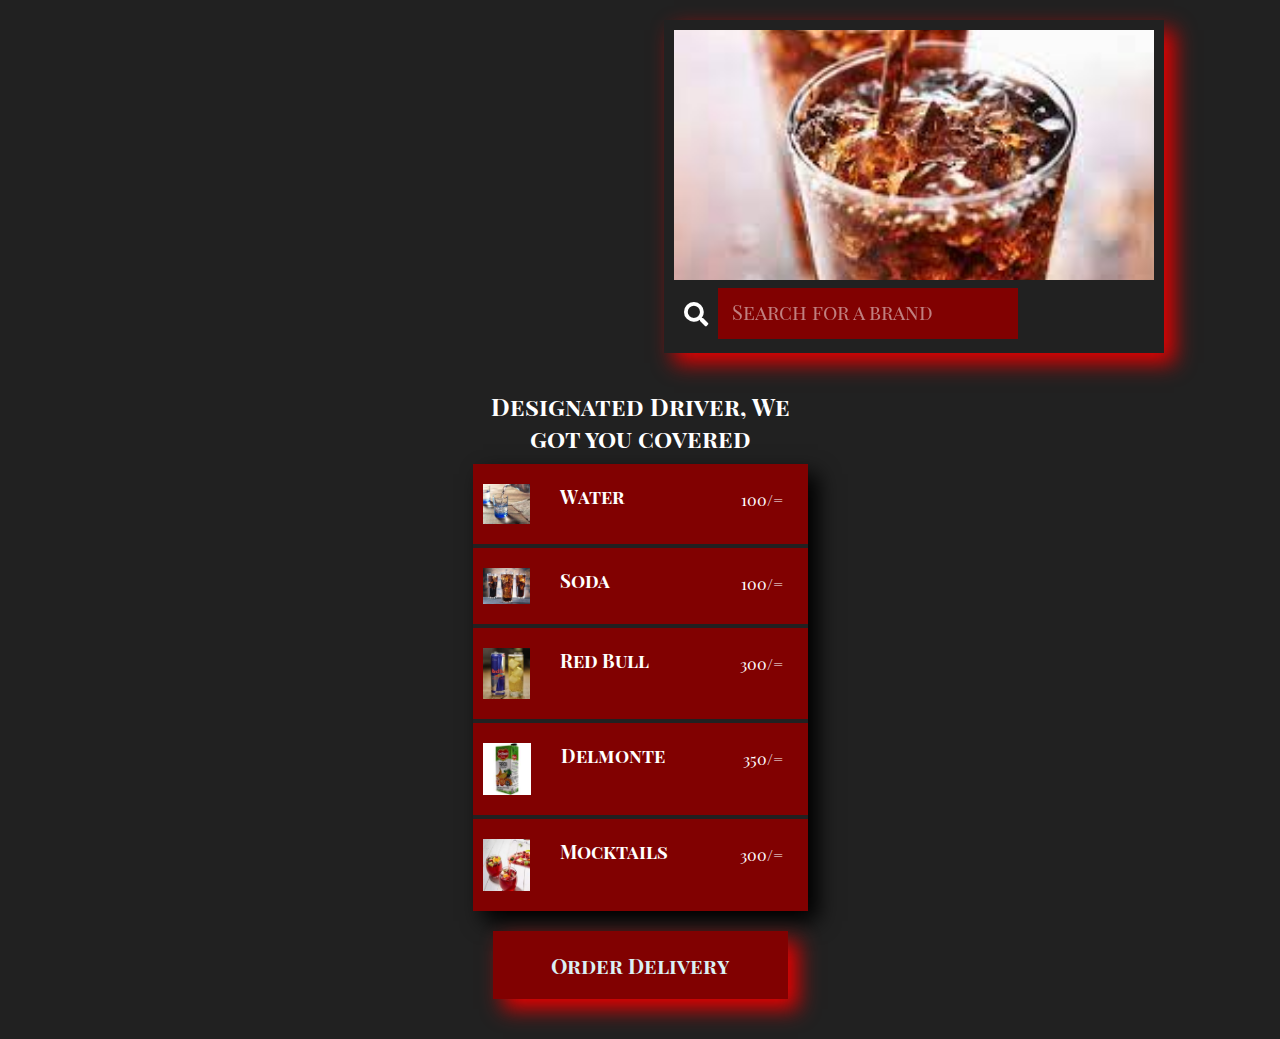
<file: nonalcoholic.html>
<!DOCTYPE html>
<html lang="en">
<head>
    <meta charset="UTF-8">
    <meta name="viewport" content="width=device-width, initial-scale=1.0">
    <link rel="stylesheet" href="style.css">
    <link rel="preconnect" href="https://fonts.googleapis.com">
    <link rel="preconnect" href="https://fonts.gstatic.com" crossorigin>
    <link href="https://fonts.googleapis.com/css2?family=Playfair+Display+SC:ital,wght@0,400;0,700;0,900;1,400;1,700;1,900&display=swap" rel="stylesheet">
    <link rel="stylesheet" href="https://use.fontawesome.com/releases/v5.15.4/css/all.css" />
    <title>The Square</title>
</head>
<body>
    <section class="changing-image">
        <img src="./images/daso.jpeg" alt="">
        <form>
        <i class="fas fa-search"></i>
        <input type="search" name="" id="search-bar" placeholder="Search for a brand" onkeyup="search()">
        </form>
    </section>
    
<div class="divider">
        <section class="empty">

        </section>
    <h1 class="section-end">Designated Driver, We got you covered</h1>
        
        <section class="product-menu foods"> 
            <!-- product one -->
            <div class="item">
                <div class="item-img">
                    <img src="./images/water.jpeg" alt="">
                </div>
                <div class="description">
                    <h3 class="item-label-food">Water</h3>
                
                </div>
                <div class="price-food">
                    100/=
                </div>
            </div>  

             <!-- product two -->
             <div class="item">
                <div class="item-img">
                    <img src="./images/soda.jpeg" alt="">
                </div>
                <div class="description">
                    <h3 class="item-label-food">Soda</h3>
                
                </div>
                <div class="price-food">
                    100/=
                </div>
            </div>  


                <!-- product three -->
                <div class="item">
                    <div class="item-img">
                        <img src="./images/redbull.jpeg" alt="">
                    </div>
                    <div class="description">
                        <h3 class="item-label-food">Red Bull</h3>
                    
                    </div>
                    <div class="price-food">
                        300/=
                    </div>
                </div>  

                <!-- product four -->
                <div class="item">
                    <div class="item-img">
                        <img src="./images/delmonte.jpeg" alt="">
                    </div>
                    <div class="description">
                        <h3 class="item-label-food">Delmonte</h3>
                    
                    </div>
                    <div class="price-food">
                        350/=
                    </div>
                </div>  

                 <!-- product five -->
                <div class="item">
                    <div class="item-img">
                            <img src="./images/mocktails.jpeg" alt="">
                    </div>
                    <div class="description">
                        <h3 class="item-label-food">Mocktails</h3>
                        
                    </div>
                    <div class="price-food">
                        300/=
                    </div>
                </div>  
            

        </section>
        
        <div class="call-area">
            <a href="tel:+254111593229"><h1>Order Delivery</h1></a>
        </div>
</div>
    <script src="script.js" defer></script>

</body>

</html>
</file>
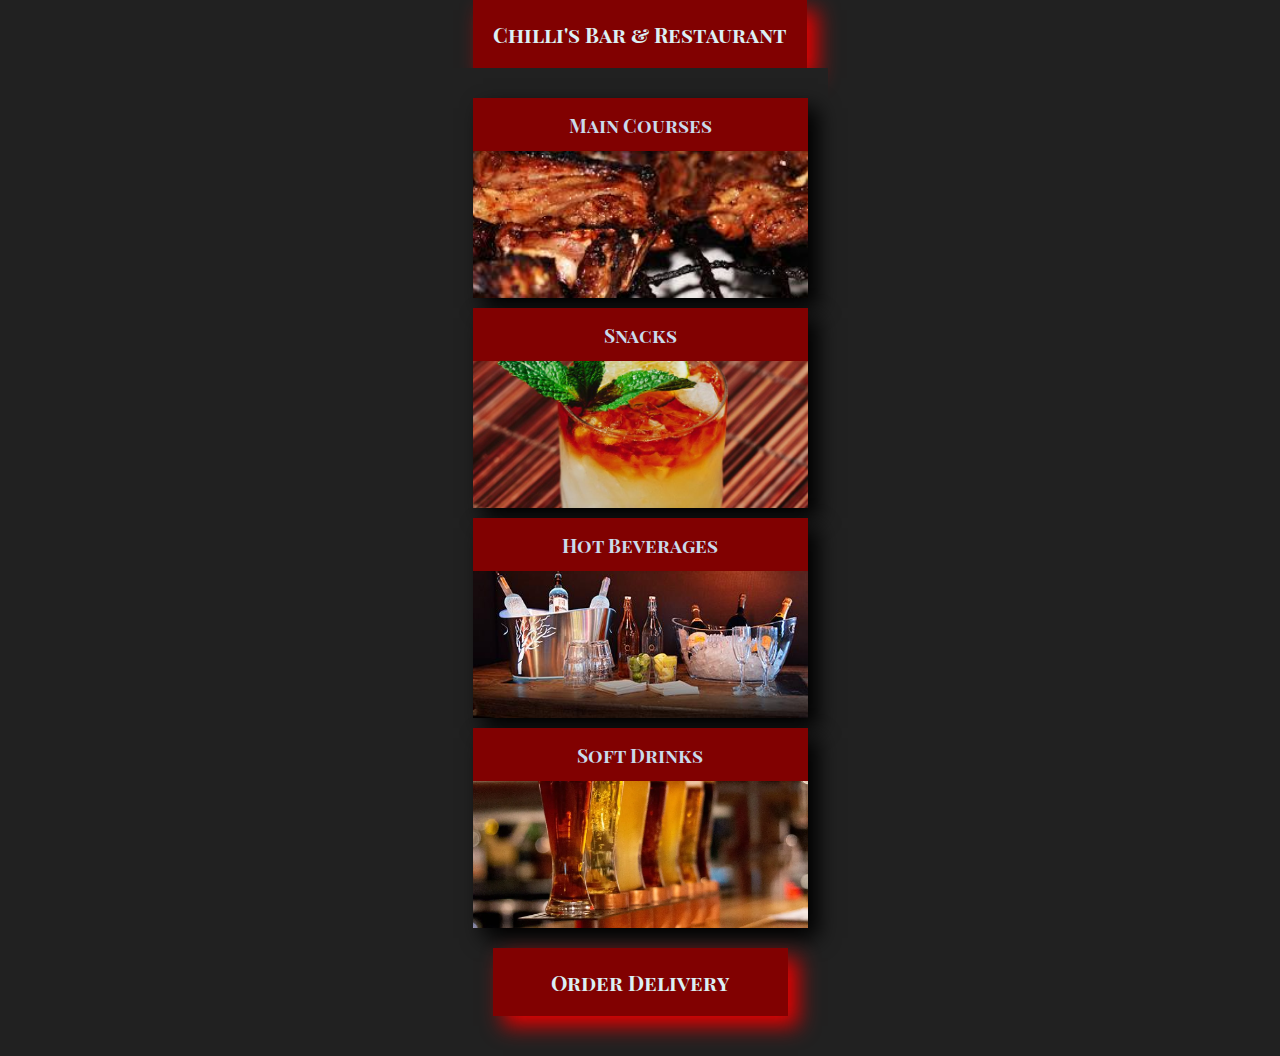
<file: page2.html>
<!DOCTYPE html>
<html lang="en">
<head>
    <meta charset="UTF-8">
    <meta name="viewport" content="width=device-width, initial-scale=1.0">
    <link rel="stylesheet" href="style.css">
    <link rel="preconnect" href="https://fonts.googleapis.com">
    <link rel="preconnect" href="https://fonts.gstatic.com" crossorigin>
    <link href="https://fonts.googleapis.com/css2?family=Playfair+Display+SC:ital,wght@0,400;0,700;0,900;1,400;1,700;1,900&display=swap" rel="stylesheet">
    <link rel="stylesheet" href="https://use.fontawesome.com/releases/v5.15.4/css/all.css" />
    <title>Food & Beverages</title>
</head>
<body>

    <div class="logo-area">
        <h1>Chilli's Bar & Restaurant</h1>
    </div>
    
<div class="divider">
        <a href="food.html">
        <div class="sect-divs food">
            <div class="product-class-title">
                <h1>Main Courses</h1>
            </div>
            <div class="product-short-list">
                    <ul class="text">
                        <li>Goat Choma</li>
                        <li>Goat Ribs</li>
                        <li>Goat Fry, and more...</li>
                    </ul>
                    
            </div>
        </div>
        </a>

        <a href="snacks.html">
        <div class="sect-divs cocktails">
            <div class="product-class-title">
                <h1>Snacks</h1>
            </div>
            <div class="product-short-list">
                <ul class="text">
                    <li>Sex on the Beach</li>
                    <li>Pina Colada</li>
                    <li>Cosmopolitan, and more...</li>
                </ul>
            
            </div>
        </div>
    </a>
    <a href="hot-beverages.html">
        <div class="sect-divs bottle">
            <div class="product-class-title">
                <h1>Hot Beverages</h1>
            </div>
            <div class="product-short-list">
                <ul class="text">
                    <li>Johnny Walker</li>
                    <li>Jägermeister</li>
                    <li>J & B, and more...</li>
                </ul>
            </div>
        </div>
    </a>

    <a href="soft-drinks.html">
    <div class="sect-divs beer">
            <div class="product-class-title">
                <h1>Soft Drinks</h1>
            </div>
            <div class="product-short-list">
                <ul class="text">
                    <li>White Cup</li>
                    <li>Heineken</li>
                    <li>Guiness, and more...</li>
                </ul>
            </div>
        </div>
    </a>
        

    <div class="call-area">
        <a href="tel:+254111593229"><h1>Order Delivery</h1></a>
    </div>
</div>

</body>
</html>
</file>
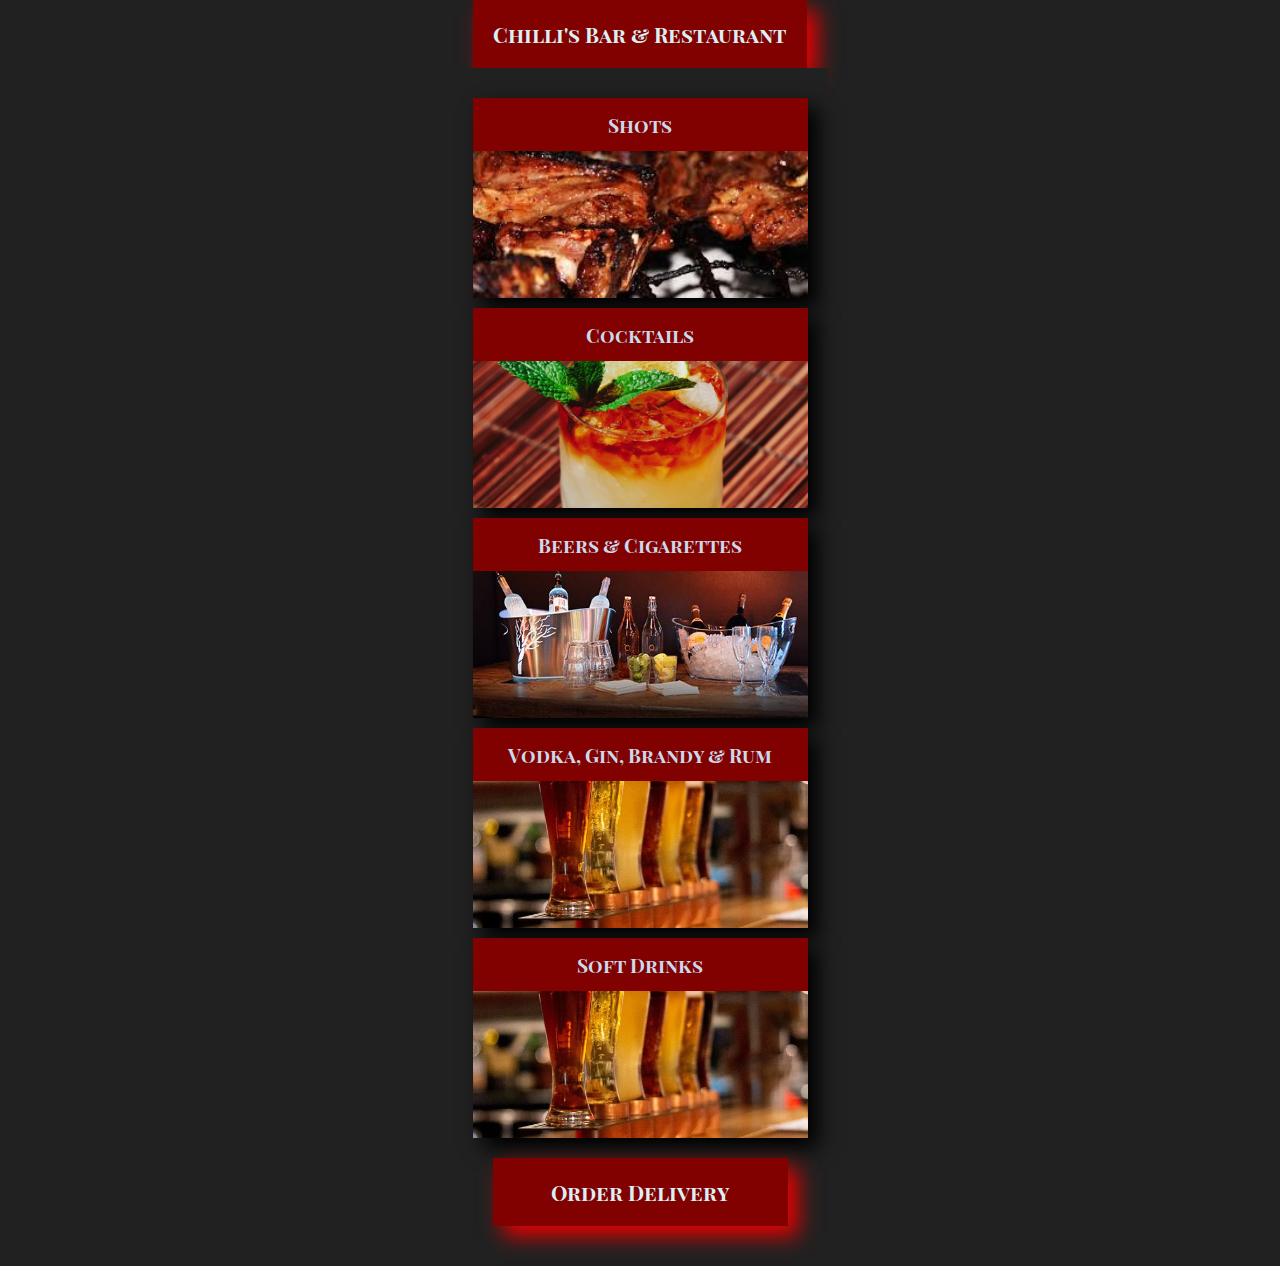
<file: page3.html>
<!DOCTYPE html>
<html lang="en">
<head>
    <meta charset="UTF-8">
    <meta name="viewport" content="width=device-width, initial-scale=1.0">
    <link rel="stylesheet" href="style.css">
    <link rel="preconnect" href="https://fonts.googleapis.com">
    <link rel="preconnect" href="https://fonts.gstatic.com" crossorigin>
    <link href="https://fonts.googleapis.com/css2?family=Playfair+Display+SC:ital,wght@0,400;0,700;0,900;1,400;1,700;1,900&display=swap" rel="stylesheet">
    <link rel="stylesheet" href="https://use.fontawesome.com/releases/v5.15.4/css/all.css" />
    <title>Bar Section</title>
</head>
<body>

    <div class="logo-area">
        <h1>Chilli's Bar & Restaurant</h1>
    </div>


<div class="divider">
        <a href="shots.html">
        <div class="sect-divs food">
            <div class="product-class-title">
                <h1>Shots</h1>
            </div>
            <div class="product-short-list">
                    <ul class="text">
                        <li>Goat Choma</li>
                        <li>Goat Ribs</li>
                        <li>Goat Fry, and more...</li>
                    </ul>
                    
            </div>
        </div>
        </a>

        <a href="cocktails.html">
        <div class="sect-divs cocktails">
            <div class="product-class-title">
                <h1>Cocktails</h1>
            </div>
            <div class="product-short-list">
                <ul class="text">
                    <li>Sex on the Beach</li>
                    <li>Pina Colada</li>
                    <li>Cosmopolitan, and more...</li>
                </ul>
            
            </div>
        </div>
    </a>
    <a href="beer.html">
        <div class="sect-divs bottle">
            <div class="product-class-title">
                <h1>Beers & Cigarettes</h1>
            </div>
            <div class="product-short-list">
                <ul class="text">
                    <li>Johnny Walker</li>
                    <li>Jägermeister</li>
                    <li>J & B, and more...</li>
                </ul>
            </div>
        </div>
    </a>
    <a href="liquour.html">
    <div class="sect-divs beer">
            <div class="product-class-title">
                <h1>Vodka, Gin, Brandy & Rum</h1>
            </div>
            <div class="product-short-list">
                <ul class="text">
                    <li>White Cup</li>
                    <li>Heineken</li>
                    <li>Guiness, and more...</li>
                </ul>
            </div>
        </div>
    </a>

    <a href="soft-drinks.html">
        <div class="sect-divs beer">
                <div class="product-class-title">
                    <h1>Soft Drinks</h1>
                </div>
                <div class="product-short-list">
                    <ul class="text">
                        <li>White Cup</li>
                        <li>Heineken</li>
                        <li>Guiness, and more...</li>
                    </ul>
                </div>
            </div>
        </a>
    </section>



    <div class="call-area">
        <a href="tel:+254111593229"><h1>Order Delivery</h1></a>
    </div>
</div>

</body>
</html>
</file>
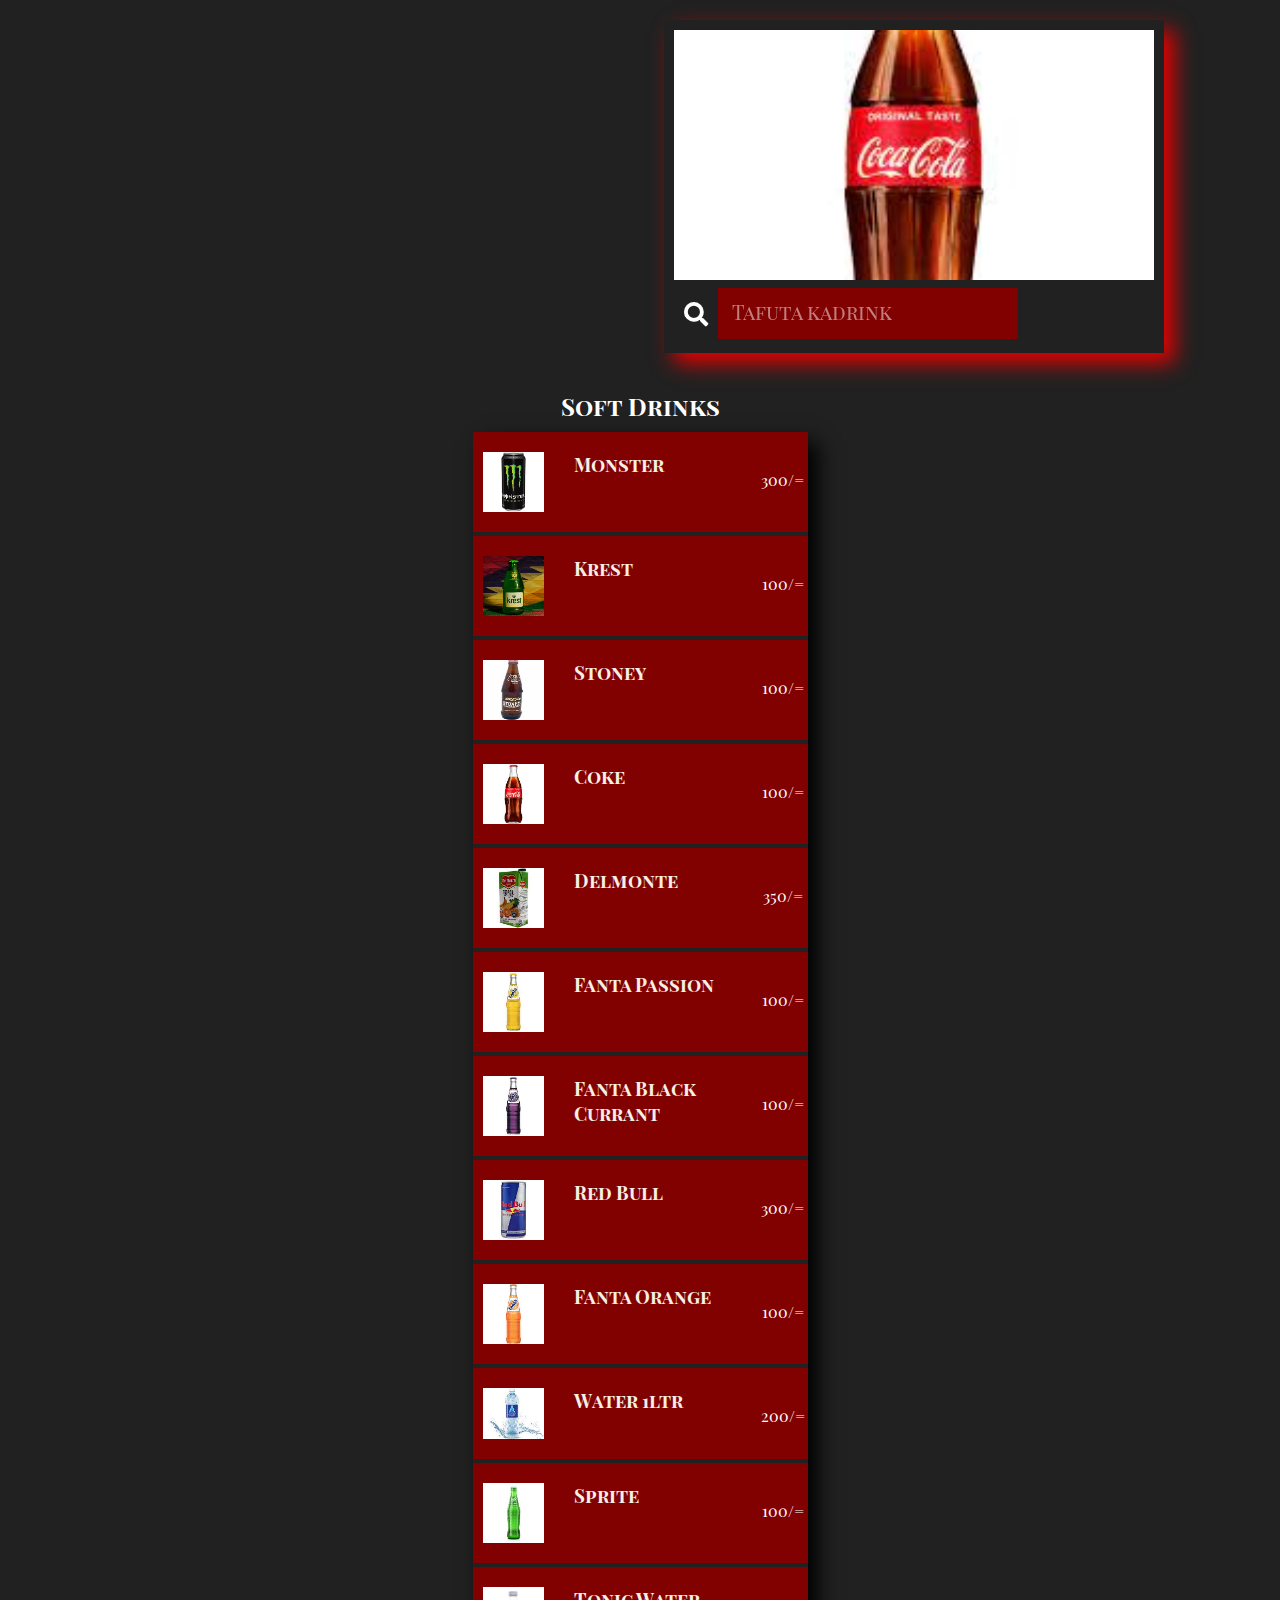
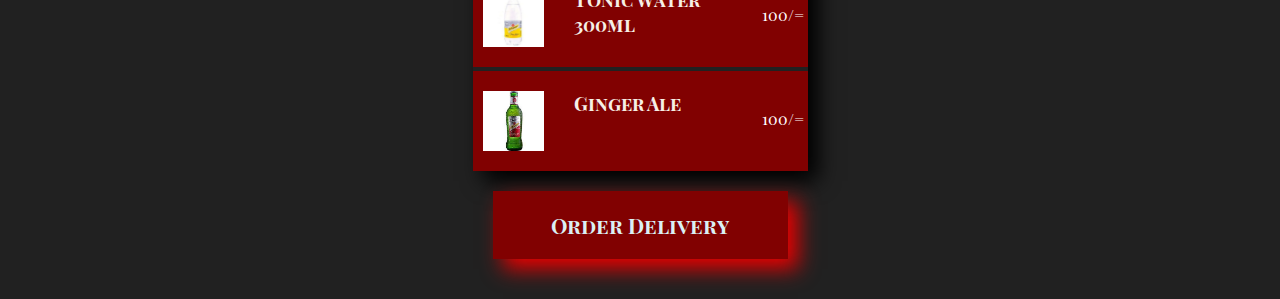
<file: soft-drinks.html>
<!DOCTYPE html>
<html lang="en">
<head>
    <meta charset="UTF-8">
    <meta name="viewport" content="width=device-width, initial-scale=1.0">
    <link rel="stylesheet" href="style.css">
    <link rel="preconnect" href="https://fonts.googleapis.com">
    <link rel="preconnect" href="https://fonts.gstatic.com" crossorigin>
    <link href="https://fonts.googleapis.com/css2?family=Playfair+Display+SC:ital,wght@0,400;0,700;0,900;1,400;1,700;1,900&display=swap" rel="stylesheet">
    <link rel="stylesheet" href="https://use.fontawesome.com/releases/v5.15.4/css/all.css" />
    <title>Soft Drinks</title>
</head>
<body>

    <section class="changing-image">
        <img src="./images/food/coke.jpeg" alt="">
        <form>
        <i class="fas fa-search"></i>
        <input type="search" name="" id="search-bar" placeholder="Tafuta kadrink" onkeyup="searchTwo()">
        </form>
    </section>
    
<div class="divider">
        <section class="empty">

        </section>
            <h1 class="section-end">Soft Drinks</h1>


            <section class="product-menu drinks">
  
                   <!-- product three -->
             <div class="item">
                <div class="item-img">
                    <img src="./images/food/monster.webp" alt="">
                </div>
                <div class="description">
                    <h3 class="item-label">Monster</h3>
                </div>
                <div class="price">
                    300/=
                </div>
            </div>


               <!-- product three -->
               <div class="item">
                <div class="item-img">
                    <img src="./images/food/krest.jpeg" alt="">
                </div>
                <div class="description">
                    <h3 class="item-label">Krest</h3>
                </div>
                <div class="price">
                    100/=
                </div>
            </div>
                 <!-- product three -->
               <div class="item">
                <div class="item-img">
                    <img src="./images/food/stoney.jpeg" alt="">
                </div>
                <div class="description">
                    <h3 class="item-label">Stoney</h3>
                </div>
                <div class="price">
                    100/=
                </div>
                </div>

                 <!-- product three -->
               <div class="item">
                <div class="item-img">
                    <img src="./images/food/coke.jpeg" alt="">
                </div>
                <div class="description">
                    <h3 class="item-label">Coke</h3>
                </div>
                <div class="price">
                    100/=
                </div>
                </div>

                 <!-- product three -->
               <div class="item">
                <div class="item-img">
                    <img src="./images/food/delmonte.jpeg" alt="">
                </div>
                <div class="description">
                    <h3 class="item-label">Delmonte</h3>
                </div>
                <div class="price">
                    350/=
                </div>
                </div>

                 <!-- product three -->
               <div class="item">
                <div class="item-img">
                    <img src="./images/food/fanta passion .jpeg" alt="">
                </div>
                <div class="description">
                    <h3 class="item-label">Fanta Passion</h3>
                </div>
                <div class="price">
                    100/=
                </div>
                </div>


                 <!-- product three -->
               <div class="item">
                <div class="item-img">
                    <img src="./images/food/black currant .jpeg" alt="">
                </div>
                <div class="description">
                    <h3 class="item-label">Fanta Black Currant</h3>
                </div>
                <div class="price">
                    100/=
                </div>
                </div>



                 <!-- product three -->
               <div class="item">
                <div class="item-img">
                    <img src="./images/food/red bull.jpeg" alt="">
                </div>
                <div class="description">
                    <h3 class="item-label">Red Bull</h3>
                </div>
                <div class="price">
                    300/=
                </div>
                </div>


                 <!-- product three -->
               <div class="item">
                <div class="item-img">
                    <img src="./images/food/fanta orange .jpeg" alt="">
                </div>
                <div class="description">
                    <h3 class="item-label">Fanta Orange</h3>
                </div>
                <div class="price">
                    100/=
                </div>
                </div>

                 <!-- product three -->
               <div class="item">
                <div class="item-img">
                    <img src="./images/food/water.jpeg" alt="">
                </div>
                <div class="description">
                    <h3 class="item-label">Water 1ltr</h3>
                </div>
                <div class="price">
                    200/=
                </div>
                </div>

                 <!-- product three -->
               <div class="item">
                <div class="item-img">
                    <img src="./images/food/sprite.jpeg" alt="">
                </div>
                <div class="description">
                    <h3 class="item-label">Sprite</h3>
                </div>
                <div class="price">
                    100/=
                </div>
                </div>


                 <!-- product three -->
               <div class="item">
                <div class="item-img">
                    <img src="./images/food/schweppes-tonic-water.webp" alt="">
                </div>
                <div class="description">
                    <h3 class="item-label">Tonic Water 300ml</h3>
                </div>
                <div class="price">
                    100/=
                </div>
                </div>

                      <!-- product three -->
               <div class="item">
                <div class="item-img">
                    <img src="./images/food/ginger ale.jpeg" alt="">
                </div>
                <div class="description">
                    <h3 class="item-label">Ginger Ale</h3>
                </div>
                <div class="price">
                    100/=
                </div>
                </div>


            </section>

            <div class="call-area">
                <a href="tel:+254111593229"><h1>Order Delivery</h1></a>
            </div>
</div>
    <script src="script.js" defer></script>

</body>

</html>
</file>
<file: style.css>
*{
    margin: 0;
    padding: 0;
    box-sizing: border-box;
    --bg-color: #212121;
    --product-color: rgb(129, 1, 1); 
    --box-shadow: 10px 10px 20px 0px rgb(234, 0, 0);
    --shadow-2: 10px 10px 20px 0px rgb(0, 0, 0);
}


body {
    width: 100%;
    margin: auto;
    display: flex;
    flex-direction: column;
    align-items: center;
    justify-content: center;
    font-family: 'Playfair Display SC', serif;
    background-color: var(--bg-color);
}



.divider {
    color: rgb(255, 255, 255);
    background-color: var(--bg-color);
    width: 375px;
    padding: 20px; 
}

.landing-div-food{
    display: flex;
    width: 330px;
    height: 150px;
    margin-bottom: 20px;
    background-image: url(images/food/main\ courses.jpeg);
    background-size: cover;
    box-shadow: var(--box-shadow);
}

.food0{
    font-size: 1.85rem;
}

.landing-div-drinks{
    display: flex;
    width: 330px;
    height: 150px;
    margin-bottom: 20px;
    background-image: url(images/drinks/bottle.2.jpeg);
    background-size: cover;
    box-shadow: var(--box-shadow);
}

.landing-title {
    width: 100%;
    height: 50%;
    background-color: var(--product-color);
    color: rgba(202,218,235,255);
    padding: 1rem;
    text-align: center;
    font-size: 1rem;
    font-size: 1.35rem;
}



.hero {
    padding-inline: 20px;
    color:rgb(255, 255, 255); 
    margin: auto;
}



.img-section {
    background-image: url(images/chillis\ logo.jpeg);
    background-size: cover;
    max-width: 400px;
    height: 250px;
    padding: 10px;
    overflow: hidden;
    box-shadow: var(--box-shadow); 
    margin-block: 20px;
    align-items: center;
    justify-content: center;
}

.img-section h2 {
    padding-inline: 50px;
    padding-block: 70px;
    font-size: 2rem;
    text-align: center;
}

.landing-menu {
    max-width: 350px;
    margin-top: 20px;
    display: grid;
    grid-template-columns: 1fr 1fr;
    gap: 15px;
    border: none;
    outline: none;
}

.description p {
    text-transform: capitalize; 

}

.description {
    align-items: center;
    padding-block: 20px;
}

.sect-divs {
    box-shadow: var(--shadow-2);
    margin-top: 10px;
    color: black;
    width: 100%;
}

.cocktails {
    background-image: url(images/mai-tai.jpeg);
    background-size: cover;
}


.food {
    background-image: url(images/goat\ choma.jpeg); 
    background-size: cover;
}

.bottle {
    background-image: url(images/bottle\ service.jpeg);
    background-size: cover;
}
.beer {
    background-image: url(images/beers2.webp);
    background-size: cover;
}

.liquor {
    background-image: url(images/liqour.jpeg);
    background-size: cover;
}

.non-alcoholic {
    background-image: url(images/mocktails.webp);
    background-size: cover;
}

.sect-divs {
    color: #fff;
    min-height: 200px;
}

.logo-area {
    background-color: var(--product-color);
    color: #dbf0f5;
    padding: 20px;
    box-shadow: var(--box-shadow);
    text-align: center;
}


.call-area {
    margin-block: 20px;
    margin-inline: 20px;
    background-color: var(--product-color);
    color: #dbf0f5;
    padding: 20px;
    box-shadow: var(--box-shadow);
    text-align: center;
}


.logo-area h1, .call-area h1 {
    font-size: 1.3rem;
}
.product-class-title {
    background-color: var(--product-color);
    color: rgba(202,218,235,255);
    margin-top: 5px;
    padding: 0.85rem;
    text-align: center;
    font-size: 1rem;
}

.product-class-title h1 {
    font-size: 1.2rem;
}
.non {
    font-size: 1rem;
}

.product-short-list ul li {
    list-style: none;
    font-size: 1.25rem;
    line-height: 1.5;
    font-weight: 300;
    display: none;
}

.product-short-list h3 {
    text-align: center;
    font-size: 1.25rem;
    color: #dbf0f5;
}

.text {
    margin-left: -25px;
}

.text li {
    color: #ffffff;
}


.bottom {
    background-color: var(--bg-color); 
    color: rgba(202,218,235,255);
    margin-top: -5px;
    padding: 0.15rem;
    text-align: center;
    font-size: 0.75rem;
}



/* product pages */
.product-menu {
    background-color: var(--product-color); 
    max-width: 350px;
    margin: auto;
    box-shadow: var(--shadow-2);
}

.item {
    border-bottom: 4px solid var(--bg-color); 
    display: grid;
    grid-template-columns: 0.5fr 1fr 0.3fr;
    gap: 20px;
}

.item:last-child {
    border: none;
}

.item-img {
    padding: 10px;
    max-width: 120px;
    max-height: 80px;
    object-fit: cover;
    overflow: hidden;
    margin-block: 10px;
}

.item-img img{
    width: 100%;
    height: 100%;
}

.changing-image {
    width: 350px;
    overflow: hidden;
    box-shadow: var(--box-shadow);
    margin: auto;
    align-items: center;
    position: fixed;
    z-index: 100;
    top: 20px;
    padding: 10px;
}

.changing-image img{
    width: 100%;
    height: 250px;
    object-fit: cover;
}

.price-food {
    padding: 25px;
}




.price {
    align-items: center;
    text-align: center;
    margin-top: 75%;
}

.item-label {
    color: #f6efe6;
}

a {
    text-decoration: none;
    color: inherit;
}

.section-end {
    align-items: center;
    text-align: center;
    margin-block: 10px;
    font-size: 1.5rem;
}

.empty {
    padding: 185px;
}

form {
    display: flex;
    align-items: center;
}

form i {
    color: #ffffff;
    font-size: 1.5rem;
    padding: 10px;
}

#search-bar {
    width: 300px;
    padding: 14px;
    margin-top: -20px;
    outline: none;
    border: none;
    background-color: var(--product-color);
    color: #ffffff;
    align-items: center;
    justify-content: center;
    margin-block: 4px;
    font-size: 1.25rem;
    font-weight: 400;
    font-family: 'Lobster', cursive;

}




#search-bar::placeholder {
    font-size: 1.25rem;
    opacity: 0.5;
    color: #ffffff;
    font-family: 'Playfair Display SC', serif;
}

/* media queries */

@media (min-width: 500px) {
    .landing-menu {
    min-width: 500px;
    padding-inline: 35px;
    display: grid;
    grid-template-columns: 1fr 1fr;
    gap: 10px; outline: none;
    border: none;
}
.img-section {
    background-image: url(images/chillis\ logo.jpeg);
    background-size: cover;
    max-width: 500px;
    height: 250px;
    overflow: hidden;
    box-shadow: var(--box-shadow);
    /* margin-inline-start: 0px;
    margin-inline-end: 10px; */
    margin-bottom: 20px;
    margin-top: 40px;
    align-items: center;

}

.section-end {
    align-items: center;
    text-align: center;
}
.changing-image {
    min-width: 500px;
}

.changing-image {
    margin-left: 42.85%; 
}
.empty {
    padding: 180px;
}
}
</file>
